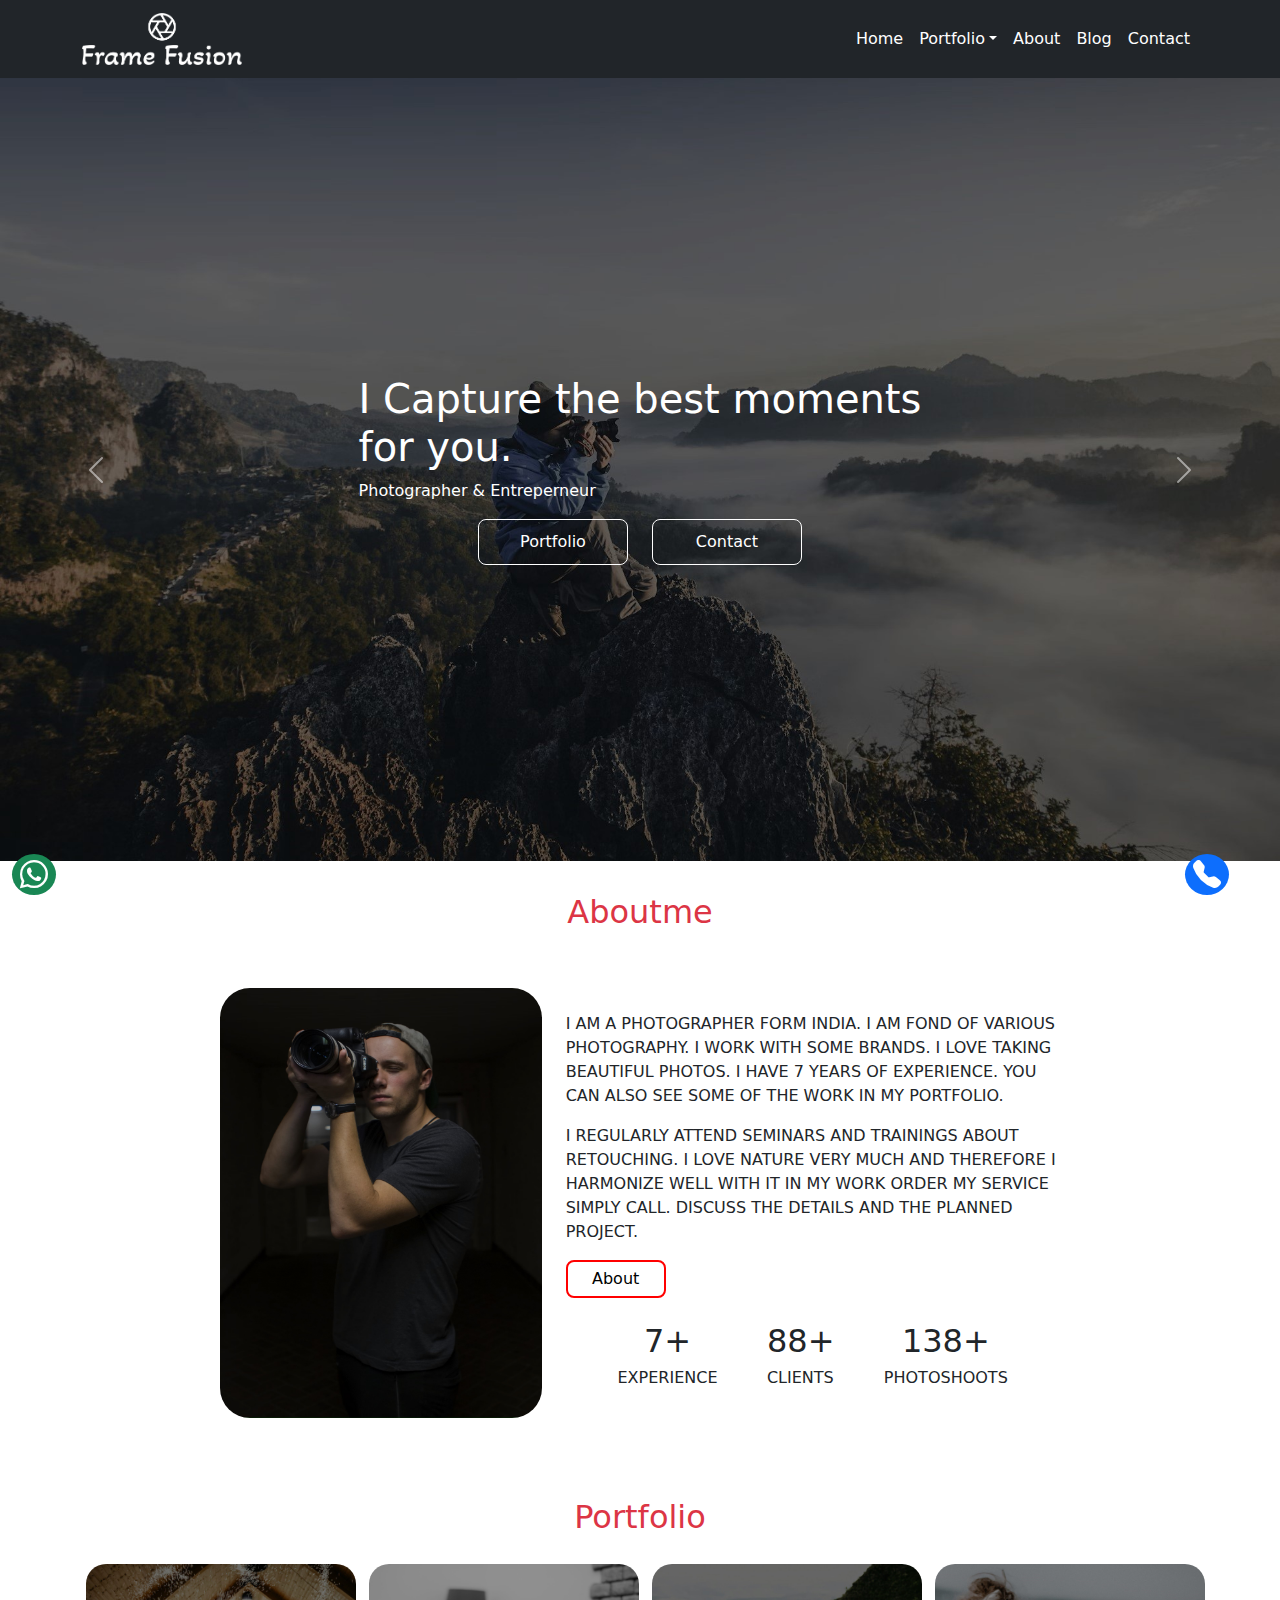
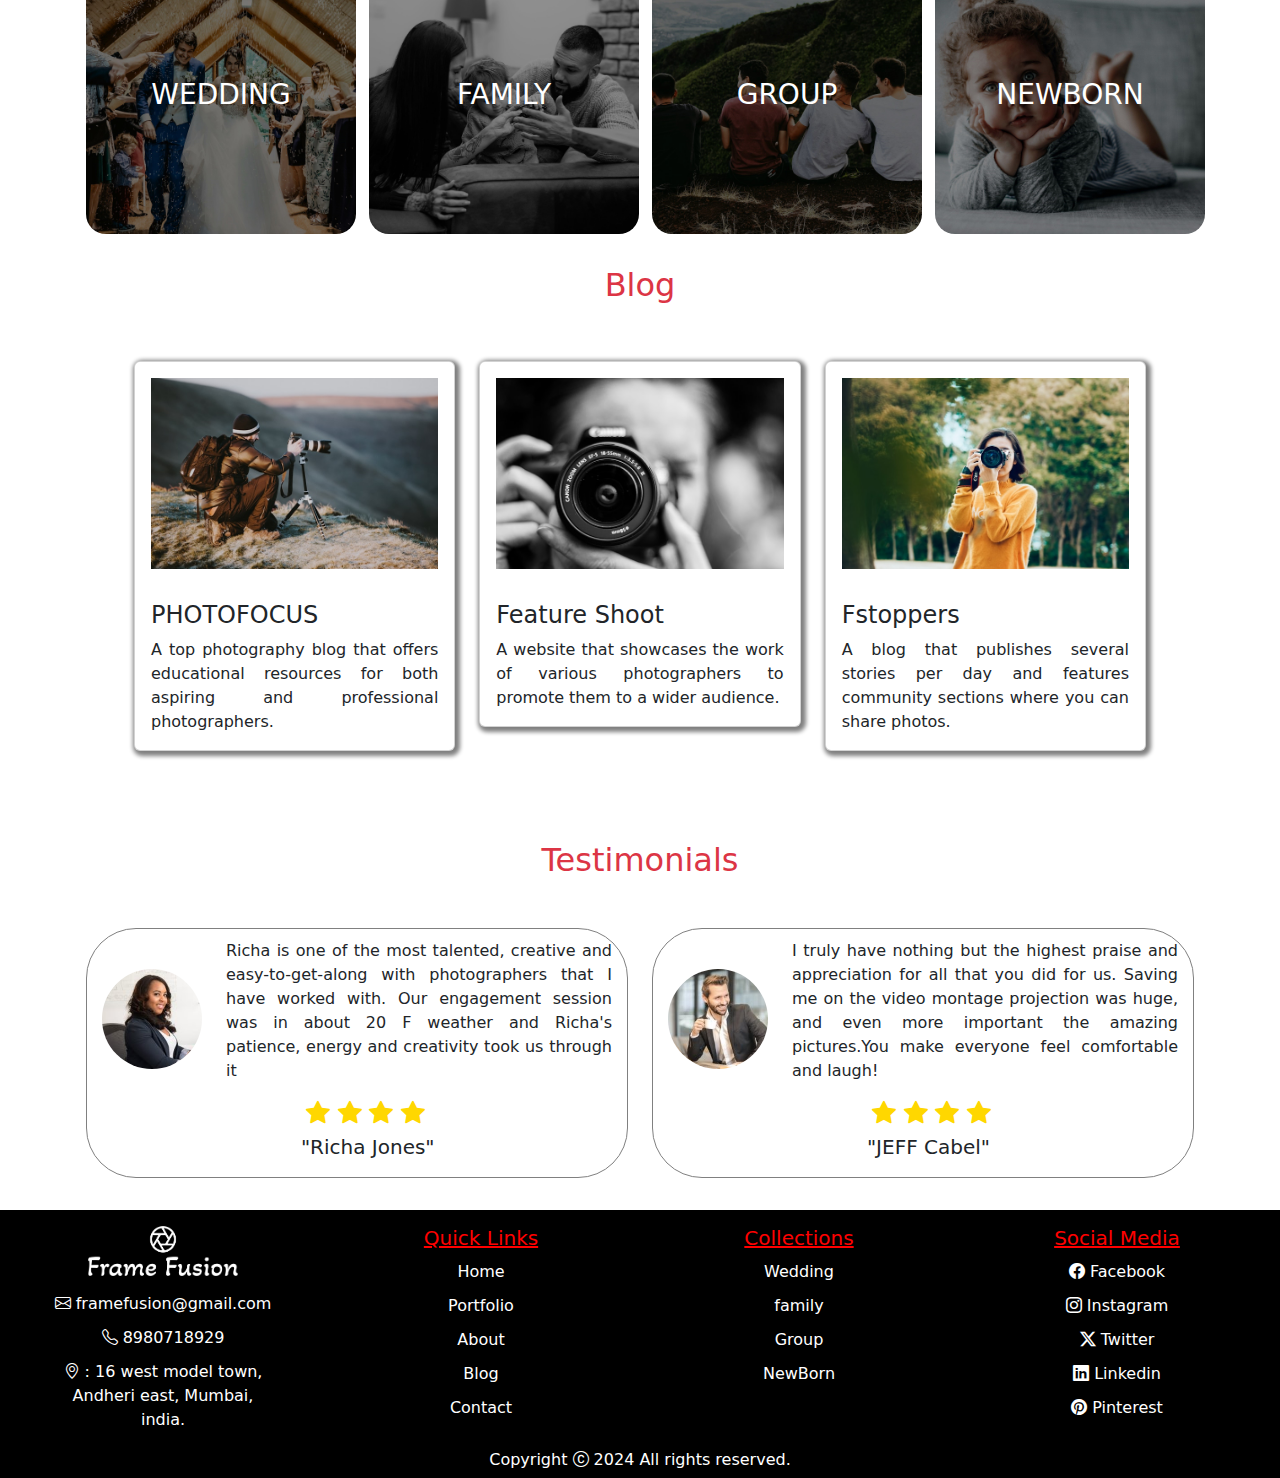
<file: index.html>
<!DOCTYPE html>
<html lang="en">
<head>
    <meta charset="UTF-8">
    <meta name="viewport" content="width=device-width, initial-scale=1.0">
    <title>Google</title>
    <link rel="stylesheet" href="css/bootstrap.min.css">
    <link rel="stylesheet" href="style.css">
    <link rel="stylesheet" href="https://cdn.jsdelivr.net/npm/bootstrap-icons@1.11.3/font/bootstrap-icons.min.css">
    <link rel="preconnect" href="https://fonts.googleapis.com">
<link rel="preconnect" href="https://fonts.gstatic.com" crossorigin>
<link href="https://fonts.googleapis.com/css2?family=Roboto:ital,wght@0,100;0,300;0,400;0,500;0,700;0,900;1,100;1,300;1,400;1,500;1,700;1,900&display=swap" rel="stylesheet">
    <script src="https://code.jquery.com/jquery-3.7.1.min.js"></script>
    <script src="js/bootstrap.bundle.min.js"></script>
    <script src="data.js"></script>
    <script src="countMe/countMe.min.js"></script>

</head>
<body>
   <header class="container-fluid p-0">
    <nav
    class="navbar navbar-expand-lg navbar-light bg-dark"
>
    <div class="container">
        <a class="navbar-brand" href="index.html"><img src="logo/logo-no-background.png" alt=""></a>
        <button
            class="navbar-toggler d-lg-none"
            type="button"
            data-bs-toggle="collapse"
            data-bs-target="#collapsibleNavId"
            aria-controls="collapsibleNavId"
            aria-expanded="false"
            aria-label="Toggle navigation"
        >
            <span class="navbar-toggler-icon"></span>
        </button>
        <div class="collapse navbar-collapse justify-content-end" id="collapsibleNavId">
            <ul class="navbar-nav">
                <li class="nav-item">
                    <a class="nav-link" href="index.html" aria-current="page">Home</a>
                </li>
                <li class="nav-item dropdown">
                    <a
                        class="nav-link dropdown-toggle"
                        href="Portfolio.html"
                        id="dropdownId"
                        data-bs-toggle="dropdown"
                        >Portfolio</a>
                    <div
                        class="dropdown-menu"
                        aria-labelledby="dropdownId">
                        <a class="dropdown-item" href="wedding.html">Weddings</a >
                        <a class="dropdown-item" href="family.html">Family</a>
                            <a class="dropdown-item" href="group.html">Group</a>
                            <a class="dropdown-item" href="newborn.html">New Born</a>
                    </div>
                </li>
                <li class="nav-item">
                    <a class="nav-link" href="about.html">About</a>
                </li>
                <li class="nav-item">
                    <a class="nav-link" href="blog.html">Blog</a>
                </li>
                <li class="nav-item">
                    <a class="nav-link" href="contact.html">Contact</a>
                </li>
            </ul>
        </div>
    </div>
</nav>
   </header>
    <section class="container-fluid p-0">
        <div id="carouselId" class="carousel slide" data-bs-ride="carousel">
            <div class="carousel-inner" role="listbox">
                <div class="carousel-item active">
                    <div class="bg flex">
                    <div>
                    <h1>I Capture the best moments <br> for you. </h1>
                    <p>Photographer & Entreperneur</p>
                    <div class="flex" id="clen">
                       <a href="Portfolio.html"> <button>Portfolio</button></a>
                       <a href="contact.html"> <button class="ms-4">Contact</button></a>
                    </div>
                    </div>
                    </div>
                </div>
                <div class="carousel-item">
                  <div class="bg1 flex">
                    <div>
                        <h1>Aputure the beauty of moments <br> with our Photograph.. </h1>
                        <p>Photographer & Entreperneur</p>
                        <div class="flex" id="clen1">
                            <a href="Portfolio.html"> <button>Portfolio</button></a>
                            <a href="contact.html"> <button class="ms-4">Contact</button></a>
                        </div>
                        </div>
                  </div>
                </div>
                <div class="carousel-item">
                   <div class="bg2 flex">
                    <div>
                        <h1>Let us Capture best moments <br>of your life.. </h1>
                        <p>Photographer & Entreperneur</p>
                        <div class="flex" id="clen2">
                            <a href="Portfolio.html"> <button>Portfolio</button></a>
                       <a href="contact.html"> <button class="ms-4">Contact</button></a>
                        </div>
                        </div>
                   </div>
                </div>
            </div>
            <button
                class="carousel-control-prev"
                type="button"
                data-bs-target="#carouselId"
                data-bs-slide="prev"
            >
                <span class="carousel-control-prev-icon" aria-hidden="true"></span>
                <span class="visually-hidden">Previous</span>
            </button>
            <button
                class="carousel-control-next"
                type="button"
                data-bs-target="#carouselId"
                data-bs-slide="next"
            >
                <span class="carousel-control-next-icon" aria-hidden="true"></span>
                <span class="visually-hidden">Next</span>
            </button>
        </div>   
    </section>
    <section class="container p-3" id="abt">
     <h2 class="mt-3 text-danger">Aboutme</h2>
     <div
        class="row justify-content-center p-5">
        <div class="col-12 col-lg-4">
            <img src="assets/1.jpg" class="w-100" alt="">
        </div>
        <div class="col-10 col-lg-6 mt-4">
            <p>I AM A PHOTOGRAPHER FORM INDIA. I AM FOND OF VARIOUS PHOTOGRAPHY. I WORK WITH SOME BRANDS. I LOVE TAKING BEAUTIFUL PHOTOS. I HAVE 7 YEARS OF EXPERIENCE. YOU CAN ALSO SEE SOME OF THE WORK IN MY PORTFOLIO.</p>
            <P>I REGULARLY ATTEND SEMINARS AND TRAININGS ABOUT RETOUCHING. I LOVE NATURE VERY MUCH AND THEREFORE I HARMONIZE WELL WITH IT IN MY WORK ORDER MY SERVICE SIMPLY CALL. DISCUSS THE DETAILS AND THE PLANNED PROJECT.</P>
            <button><a href="about.html">About</a></button>
            <div class="jsk mx-auto mt-4">
                <div >
                    <h2><span id="num1">7</span>+</h2>
                    <h6>EXPERIENCE</h6>
                </div> 
                <div class="jsk2">
                    <h2><span id="num2">400</span>+</h2>
                    <h6>CLIENTS</h6>
                </div>
                <div class="jsk3">
                    <h2><span id="num3">800</span>+</h2>
                    <h6>PHOTOSHOOTS</h6>
                </div>
            </div>
            </div>
          </div>
        </div>
     </div>
    </section>
    <section class="container p-3 mx-auto ">
    <h2 class="text-center text-danger">Portfolio</h2>
    <div
        class="row justify-content-center">
        <div class="col-8 col-lg-3">
            <div class="bg4 flex">
             <a href="wedding.html"><h3>WEDDING</h3></a>
            </div>
        </div>
        <div class="col-8 col-lg-3">
            <div class="bg5 flex">
                <a href="family.html"><h3>FAMILY</h3></a>
            </div>
        </div>
        <div class="col-8 col-lg-3">
            <div class="bg6 flex">
                <a href="group.html"><h3>GROUP</h3></a>
            </div>
        </div>
        <div class="col-8 col-lg-3">
            <div class="bg7 flex">
                <a href="newborn.html"><h3>NEWBORN</h3></a>
            </div>
        </div>
    </div>
     </section>
     <section class="container-fluid fixed-bottom ">
        <div class="row">
            <div class="col-12 col-lg-1">
                <div>
                    <a href="https://api.whatsapp.com/send/?phone=%2B918008239889&text&type=phone_number&app_absent=0"><h3><i class="bi bi-whatsapp text-bg-success rounded-circle px-2 py-1"></i></h3></a>
                </div>
            </div>
            <div class="col-12 col-lg-10"></div>
            <div class="col-12 col-lg-1">
                <div>
                    <div>
                      <a href="tel:+918008239889">  <h3><i class="bi bi-telephone-fill text-bg-primary rounded-circle px-2 py-1"></i></h3></a>
                    </div>
                </div>
            </div>
        </div>
       </section>
     <section class="container p-3" id="log">
        <h2 class="text-center text-danger">Blog</h2>
        <div class="row justify-content-center p-5">
            <div class="col-12 col-lg-4">
                <div class="card">
                    <img class="card-img-top p-3 w-100" src="assets/blog/1.jpg" alt="Title" />
                    <div class="card-body">
                        <h4 class="card-title">PHOTOFOCUS</h4>
                        <p class="card-text">A top photography blog that offers educational resources for both aspiring and professional photographers.</p>
                    </div>
            </div>
            </div>
            <div class="col-12 col-lg-4">
               <div class="card">
                <img class="card-img-top p-3 w-100" src="assets/blog/2.jpg" alt="Title" />
                <div class="card-body">
                    <h4 class="card-title">
                        Feature Shoot</h4>
                    <p class="card-text">A website that showcases the work of various photographers to promote them to a wider audience.</p>
                </div>
               </div>
               
            </div>
            <div class="col-12 col-lg-4">
                <div class="card">
                    <img class="card-img-top w-100 p-3" src="assets/blog/3.jpg" alt="Title" />
                    <div class="card-body">
                        <h4 class="card-title">
                            Fstoppers</h4>
                        <p class="card-text">A blog that publishes several stories per day and features community sections where you can share photos.</p>
                    </div>
                </div>
                
            </div>
        </div> 
     </section>
     <section class="container p-3" id="test">
        <h2 class="text-center mb-5 text-danger">Testimonials</h2>
       <div class="row">
        <div class="col-12 col-lg-6">
            <div class="mon mb-3">
                <div class="flex ">
                     <img src="assets/2.jpg" alt="">
                     <p class="ms-4">Richa is one of the most talented, creative and easy-to-get-along with photographers that I have worked with. Our engagement session was in about 20 F weather and Richa's patience, energy and creativity took us through it</p>
                </div>
                <h4><i class="bi bi-star-fill"> </i><i class="bi bi-star-fill"></i> <i class="bi bi-star-fill"> </i><i class="bi bi-star-fill"></i></h4>
                <h5>"Richa Jones"</h5>
                
            </div>
        </div>
        <div class="col-12 col-lg-6">
            <div class="mon">
                <div class="flex ">
                     <img src="assets/3.jpg" alt="">
                     <p class="ms-4">I truly have nothing but the highest praise and appreciation for all that you did for us. Saving me on the video montage projection was huge, and even more important the amazing pictures.You make everyone feel comfortable and laugh!</p>
                </div>
                <h4><i class="bi bi-star-fill"> </i><i class="bi bi-star-fill"></i> <i class="bi bi-star-fill"> </i><i class="bi bi-star-fill"></i></h4>
                <h5>"JEFF Cabel"</h5>
                
            </div>
        </div>
       </div>
        
     </section>
     <footer class="container-fluid text-center p-0  p-3" id="foot">
        <div
            class="row justify-content-center">
            <div class="col-6 col-lg-3">
                <img src="logo/logo-no-background.png" alt="">
                <div class="mt-3">
                    <li><i class="bi bi-envelope"></i> framefusion@gmail.com</li>  
                  <li><i class="bi bi-telephone"></i> 8980718929</li>
                  <li><i class="bi bi-geo-alt"></i> : 16 west model town, <br>
                    Andheri east, Mumbai, <br> india.
                </div>
            </div>
            <div class="col-6 col-lg-3">
                <h5>Quick Links</h5>
               <div class="mt-2">
                <li><a href="index.html">Home</a></li>
                <li><a href="Portfolio.html">Portfolio</a></li>
                <li><a href="about.html">About</a></li>
                <li><a href="blog.html">Blog</a></li>
                <li><a href="contact.html">Contact</a></li>
               </div>
            </div>
            <div class="col-6 col-lg-3">
                <h5>Collections</h5>
                <div class="mt-2">
                    <li><a href="wedding.html">Wedding</a></li>
                    <li><a href="family.html">family</a></li>
                    <li><a href="group.html">Group</a></li>
                    <li><a href="newborn.html">NewBorn</a></li>
                </div>
            </div>
            <div class="col-6 col-lg-3">
                <h5>Social Media</h5>
                <div class="mt-2">
                    <li><i class="bi bi-facebook"></i> Facebook</li>
                    <li><i class="bi bi-instagram"></i> Instagram</li>
                    <li><i class="bi bi-twitter-x"></i> Twitter</li>
                    <li><i class="bi bi-linkedin"></i> Linkedin</li>
                    <li><i class="bi bi-pinterest"></i> Pinterest</li>
                </div>
            </div>
        </div>
     </footer>
     <footer class="flen">
        <p class="text-center">Copyright <i class="bi bi-c-circle"></i> 2024 All rights reserved.</p>
    </footer>
</body>
</html>
</file>
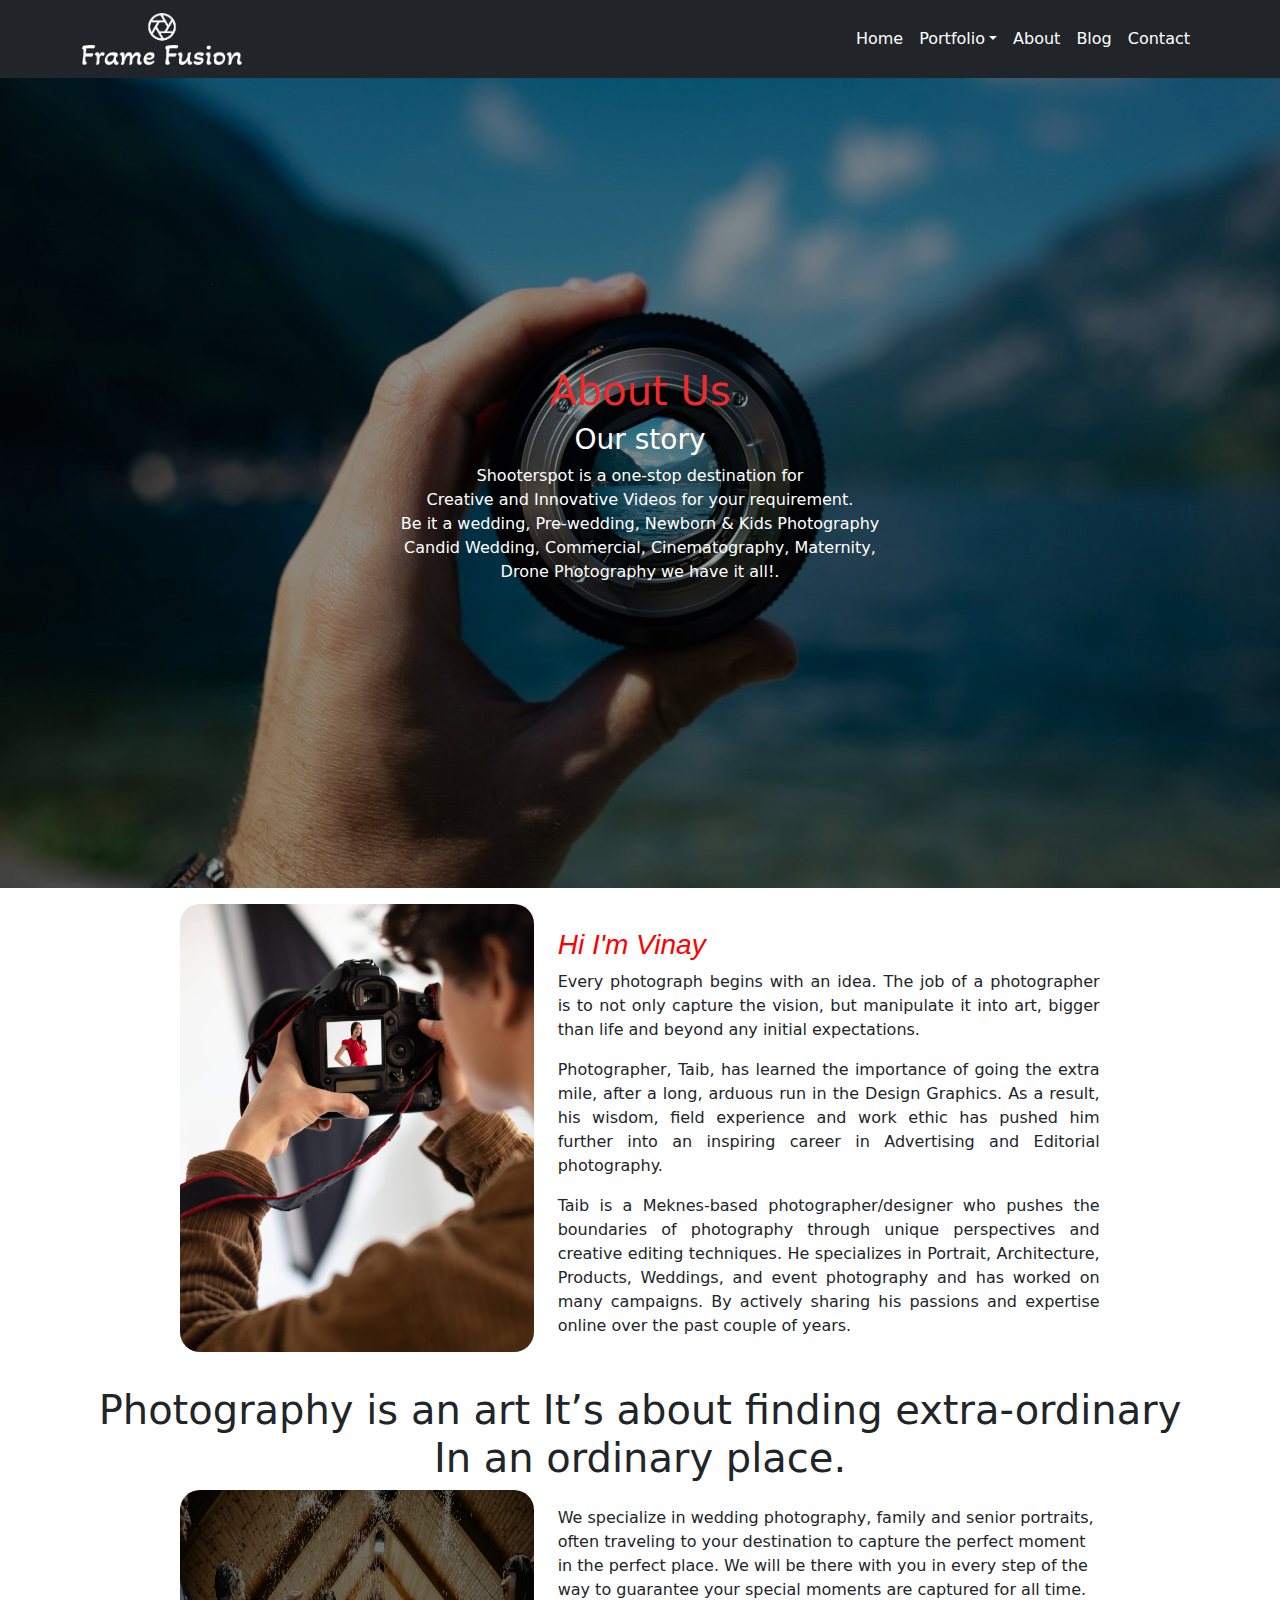
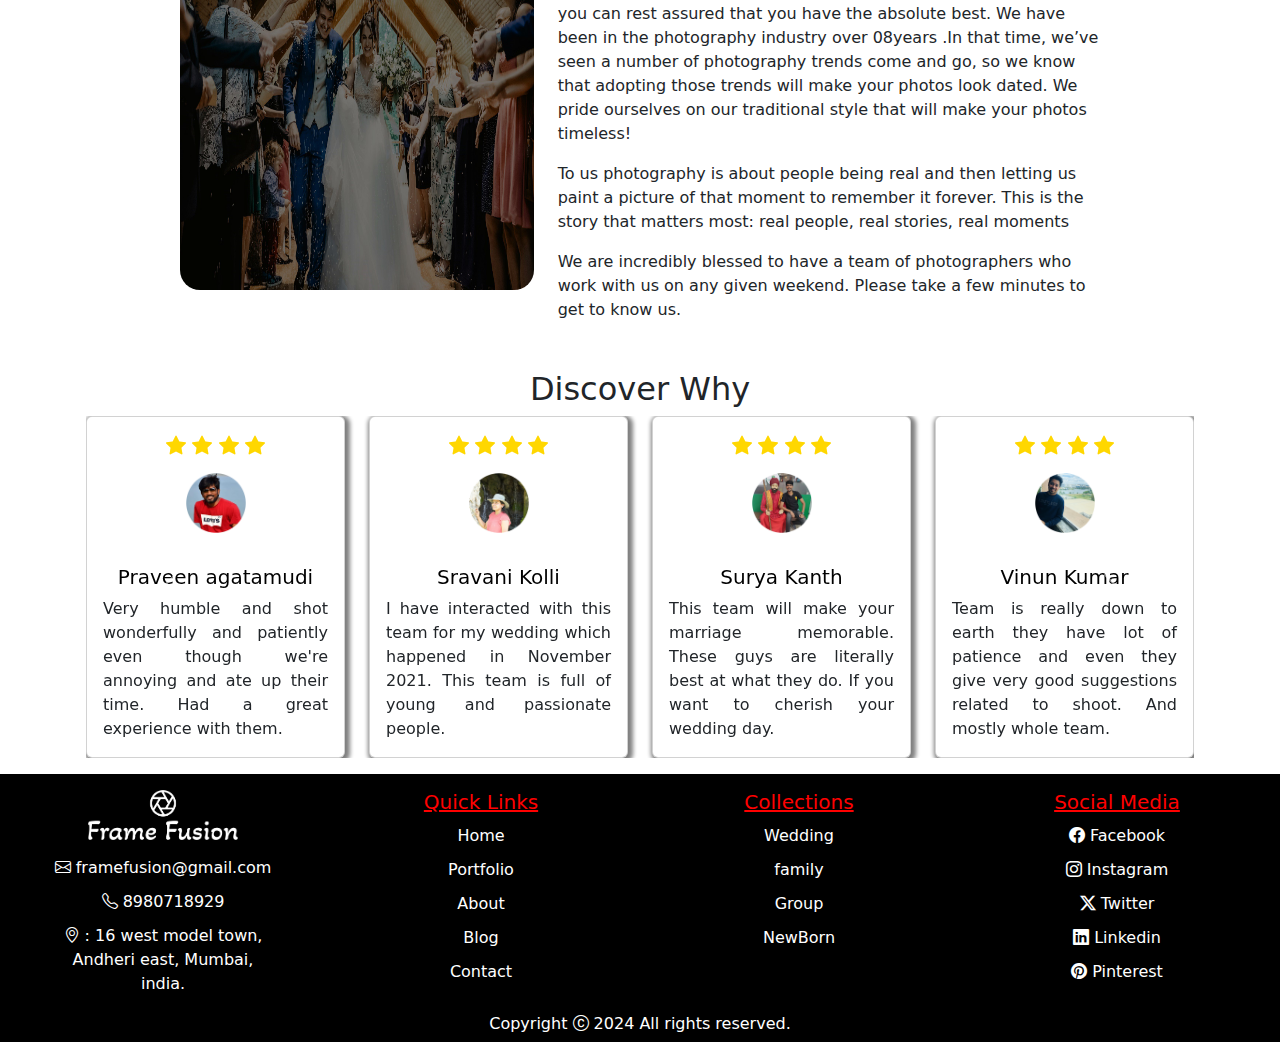
<file: about.html>
<!DOCTYPE html>
<html lang="en">
<head>
    <meta charset="UTF-8">
    <meta name="viewport" content="width=device-width, initial-scale=1.0">
    <title>Google</title>
    <link rel="stylesheet" href="css/bootstrap.min.css">
    <link rel="stylesheet" href="style.css">
    <link rel="stylesheet" href="https://cdn.jsdelivr.net/npm/bootstrap-icons@1.11.3/font/bootstrap-icons.min.css">
    <link rel="preconnect" href="https://fonts.googleapis.com">
<link rel="preconnect" href="https://fonts.gstatic.com" crossorigin>
<link href="https://fonts.googleapis.com/css2?family=Roboto:ital,wght@0,100;0,300;0,400;0,500;0,700;0,900;1,100;1,300;1,400;1,500;1,700;1,900&display=swap" rel="stylesheet">
    <script src="https://code.jquery.com/jquery-3.7.1.min.js"></script>
    <script src="js/bootstrap.bundle.min.js"></script>
    <script src="data.js"></script>
    <script src="countMe/countMe.min.js"></script>

</head>
<body>
   <header class="container-fluid p-0">
    <nav
    class="navbar navbar-expand-lg navbar-light bg-dark"
>
    <div class="container">
        <a class="navbar-brand" href="index.html"><img src="logo/logo-no-background.png" alt=""></a>
        <button
            class="navbar-toggler d-lg-none"
            type="button"
            data-bs-toggle="collapse"
            data-bs-target="#collapsibleNavId"
            aria-controls="collapsibleNavId"
            aria-expanded="false"
            aria-label="Toggle navigation"
        >
            <span class="navbar-toggler-icon"></span>
        </button>
        <div class="collapse navbar-collapse justify-content-end" id="collapsibleNavId">
            <ul class="navbar-nav">
                <li class="nav-item">
                    <a class="nav-link" href="index.html" aria-current="page">Home</a>
                </li>
                <li class="nav-item dropdown">
                    <a
                        class="nav-link dropdown-toggle"
                        href="Portfolio.html"
                        id="dropdownId"
                        data-bs-toggle="dropdown"
                        aria-haspopup="true"
                        aria-expanded="false"
                        >Portfolio</a>
                    <div
                        class="dropdown-menu"
                        aria-labelledby="dropdownId">
                        <a class="dropdown-item" href="wedding.html">Weddings</a >
                        <a class="dropdown-item" href="family.html">Family</a>
                            <a class="dropdown-item" href="group.html">Group</a>
                            <a class="dropdown-item" href="newborn.html">New Born</a>
                    </div>
                </li>
                <li class="nav-item">
                    <a class="nav-link" href="about.html">About</a>
                </li>
                <li class="nav-item">
                    <a class="nav-link" href="blog.html">Blog</a>
                </li>
                <li class="nav-item">
                    <a class="nav-link" href="contact.html">Contact</a>
                </li>
            </ul>
        </div>
    </div>
</nav>
   </header>
   <section class="container-fluid p-0">
    <div class="bg10 flex">
        <div>
            <h1 class="text-center">About Us</h1>
            <h3 class="text-center">Our story</h3>
            <p class="text-center">Shooterspot is a one-stop destination for <br> Creative and Innovative Videos for your requirement. <br> Be it a wedding, Pre-wedding, Newborn & Kids Photography <br> Candid Wedding, Commercial, Cinematography, Maternity, <br> Drone Photography we have it all!.</p>
        </div>
    </div>
   </section>
   <section class="container p-3" id="uta">
    <div
        class="row justify-content-center">
        <div class="col-12 col-lg-4">
            <img src="assets/5.jpg" class="w-100" alt="">
        </div>
        <div class="col-12 col-lg-6">
          <div class="mt-4">
            <h3>Hi I'm Vinay</h3>
            <p>Every photograph begins with an idea. The job of a photographer is to not only capture the vision, but manipulate it into art, bigger than life and beyond any initial expectations.</p>
            <p>Photographer, Taib, has learned the importance of going the extra mile, after a long, arduous run in the Design Graphics. As a result, his wisdom, field experience and work ethic has pushed him further into an inspiring career in Advertising and Editorial photography.</p>
            <p>Taib is a Meknes-based photographer/designer who pushes the boundaries of photography through unique perspectives and creative editing techniques. He specializes in Portrait, Architecture, Products, Weddings, and event photography and has worked on many campaigns. By actively sharing his passions and expertise online over the past couple of years.</p>
          </div>
        </div>
    </div>
    
   </section>
   <section class="container p-3" id="and">
    <h1 class="text-center">Photography is an art
        It’s about finding extra-ordinary
        In an ordinary place.</h1>
        <div
            class="row justify-content-center">
            <div class="col-12 col-lg-4"><img src="assets/cat/wedding.jpg" class="w-100" alt=""></div>
            <div class="col-12 col-lg-6 mt-3">
                <p>We specialize in wedding photography, family and senior portraits, often traveling to your destination to capture the perfect moment in the perfect place. We will be there with you in every step of the way to guarantee your special moments are captured for all time. you can rest assured that you have the absolute best. We have been in the photography industry over 08years .In that time, we’ve seen a number of photography trends come and go, so we know that adopting those trends will make your photos look dated. We pride ourselves on our traditional style that will make your photos timeless!</p>
                <p>To us photography is about people being real and then letting us paint a picture of that
                    moment to remember it forever. This is the story that matters most: real people, real stories, real moments
                    
                    </p>
                    <p>We are incredibly blessed to have a team of photographers who work with us on any given weekend. Please take a few minutes to get to know us.</p>
            </div>
        </div> 
   </section>
   <section class="container text-center p-3" id="est">
    <h2 class="text-center">Discover Why</h2>
   <div id="carouselId" class="carousel slide" data-bs-ride="carousel">
    <div class="carousel-inner" role="listbox">
        <div class="carousel-item active">
           <div
            class="row">
            <div class="col-6 col-lg-3">
                <div class="card">
                    <h5 class="mb-3 mt-3"><i class="bi bi-star-fill"> </i><i class="bi bi-star-fill"></i> <i class="bi bi-star-fill"> </i><i class="bi bi-star-fill"></i></h5>
                    <img class="card-img-top" src="assets/test/1.png"  alt="Title" />
                    <div class="card-body mt-3">
                        <h5>Praveen agatamudi</h5>
                        <p class="card-text">Very humble and shot wonderfully and patiently even though we're annoying and ate up their time. Had a great experience with them.</p>
                    </div>
                </div>
                
            </div>
            <div class="col-6 col-lg-3">
                <div class="card">
                    <h5 class="mb-3 mt-3"><i class="bi bi-star-fill"> </i><i class="bi bi-star-fill"></i> <i class="bi bi-star-fill"> </i><i class="bi bi-star-fill"></i></h5>
                    <img class="card-img-top" src="assets/test/2.png"  alt="Title" />
                    <div class="card-body mt-3">
                        <h5>Sravani Kolli</h5>
                        <p class="card-text">I have interacted with this team for my wedding which happened in November 2021. This team is full of young and passionate people.</p>
                    </div>
                </div>
                
            </div>
           <div class="col-6 col-lg-3">
                <div class="card">
                    <h5 class="mb-3 mt-3"><i class="bi bi-star-fill"> </i><i class="bi bi-star-fill"></i> <i class="bi bi-star-fill"> </i><i class="bi bi-star-fill"></i></h5>
                    <img class="card-img-top" src="assets/test/3.png"  alt="Title" />
                    <div class="card-body mt-3">
                        <h5>Surya Kanth</h5>
                        <p class="card-text">This team will make your marriage memorable. These guys are literally best at what they do. If you want to cherish your wedding day.</p>
                    </div>
                </div>
                
            </div>
            <div class="col-6 col-lg-3">
                <div class="card">
                    <h5 class="mb-3 mt-3"><i class="bi bi-star-fill"> </i><i class="bi bi-star-fill"></i> <i class="bi bi-star-fill"> </i><i class="bi bi-star-fill"></i></h5>
                    <img class="card-img-top" src="assets/test/4.png"  alt="Title" />
                    <div class="card-body mt-3">
                        <h5>Vinun Kumar</h5>
                        <p class="card-text">Team is really down to earth they have lot of patience and even they give very good suggestions related to shoot.
                            And mostly whole team.</p>
                    </div>
                </div>
                
            </div>
           </div>
           
        </div>
        <div class="carousel-item mb-2">
            <div
            class="row">
            <div class="col-6 col-lg-3">
                <div class="card">
                    <h5 class="mb-3 mt-3"><i class="bi bi-star-fill"> </i><i class="bi bi-star-fill"></i> <i class="bi bi-star-fill"> </i><i class="bi bi-star-fill"></i></h5>
                    <img class="card-img-top" src="assets/test/5.png"  alt="Title" />
                    <div class="card-body mt-3">
                        <h5>Mahendra naidu</h5>
                        <p class="card-text">Very humble and shot wonderfully and patiently even though we're annoying and ate up their time. Had a great experience with them.</p>
                    </div>
                </div>
                
            </div>
            <div class="col-6 col-lg-3">
                <div class="card">
                    <h5 class="mb-3 mt-3"><i class="bi bi-star-fill"> </i><i class="bi bi-star-fill"></i> <i class="bi bi-star-fill"> </i><i class="bi bi-star-fill"></i></h5>
                    <img class="card-img-top" src="assets/test/1.png"  alt="Title" />
                    <div class="card-body mt-3">
                        <h5>Siva Prasad</h5>
                        <p class="card-text">I have interacted with this team for my wedding which happened in November 2021. This team is full of young and passionate people.</p>
                    </div>
                </div>
                
            </div>
           <div class="col-6 col-lg-3">
                <div class="card">
                    <h5 class="mb-3 mt-3"><i class="bi bi-star-fill"> </i><i class="bi bi-star-fill"></i> <i class="bi bi-star-fill"> </i><i class="bi bi-star-fill"></i></h5>
                    <img class="card-img-top" src="assets/test/5.png"  alt="Title" />
                    <div class="card-body mt-3">
                        <h5>Prasad Nair</h5>
                        <p class="card-text">This team will make your marriage memorable. These guys are literally best at what they do. If you want to cherish your wedding day.</p>
                    </div>
                </div>
                
            </div>
            <div class="col-6 col-lg-3">
                <div class="card">
                    <h5 class="mb-3 mt-3"><i class="bi bi-star-fill"> </i><i class="bi bi-star-fill"></i> <i class="bi bi-star-fill"> </i><i class="bi bi-star-fill"></i></h5>
                    <img class="card-img-top" src="assets/test/2.png"  alt="Title" />
                    <div class="card-body mt-3">
                        <h5>Ritu Prasad</h5>
                        <p class="card-text">Team is really down to earth they have lot of patience and even they give very good suggestions related to shoot.
                            And mostly whole team.</p>
                    </div>
                </div>
                
            </div>
           </div>
           
        </div>
    </div>
    <button
        class="carousel-control-prev"
        type="button"
        data-bs-target="#carouselId"
        data-bs-slide="prev"
    >
        <span class="carousel-control-prev-icon" aria-hidden="true"></span>
        <span class="visually-hidden">Previous</span>
    </button>
    <button
        class="carousel-control-next text-dark"
        type="button"
        data-bs-target="#carouselId"
        data-bs-slide="next"
    >
        <span class="carousel-control-next-icon" aria-hidden="true"></span>
        <span class="visually-hidden">Next</span>
    </button>
   </div>
   
   </section>
   <footer class="container-fluid text-center p-0  p-3" id="foot">
    <div
        class="row justify-content-center">
        <div class="col-6 col-lg-3">
            <img src="logo/logo-no-background.png" alt="">
            <div class="mt-3">
                <li><i class="bi bi-envelope"></i> framefusion@gmail.com</li>  
              <li><i class="bi bi-telephone"></i> 8980718929</li>
              <li><i class="bi bi-geo-alt"></i> : 16 west model town, <br>
                Andheri east, Mumbai, <br> india.
            </div>
        </div>
        <div class="col-6 col-lg-3">
            <h5>Quick Links</h5>
           <div class="mt-2">
            <li><a href="index.html">Home</a></li>
            <li><a href="Portfolio.html">Portfolio</a></li>
            <li><a href="about.html">About</a></li>
            <li><a href="blog.html">Blog</a></li>
            <li><a href="contact.html">Contact</a></li>
           </div>
        </div>
        <div class="col-6 col-lg-3">
            <h5>Collections</h5>
            <div class="mt-2">
                <li><a href="wedding.html">Wedding</a></li>
                <li><a href="family.html">family</a></li>
                <li><a href="group.html">Group</a></li>
                <li><a href="newborn.html">NewBorn</a></li>
            </div>
        </div>
        <div class="col-6 col-lg-3">
            <h5>Social Media</h5>
            <div class="mt-2">
                <li><i class="bi bi-facebook"></i> Facebook</li>
                <li><i class="bi bi-instagram"></i> Instagram</li>
                <li><i class="bi bi-twitter-x"></i> Twitter</li>
                <li><i class="bi bi-linkedin"></i> Linkedin</li>
                <li><i class="bi bi-pinterest"></i> Pinterest</li>
            </div>
        </div>
    </div>
 </footer>
 <footer class="flen">
    <p class="text-center">Copyright <i class="bi bi-c-circle"></i> 2024 All rights reserved.</p>
</footer>
</body>
</html>
</file>
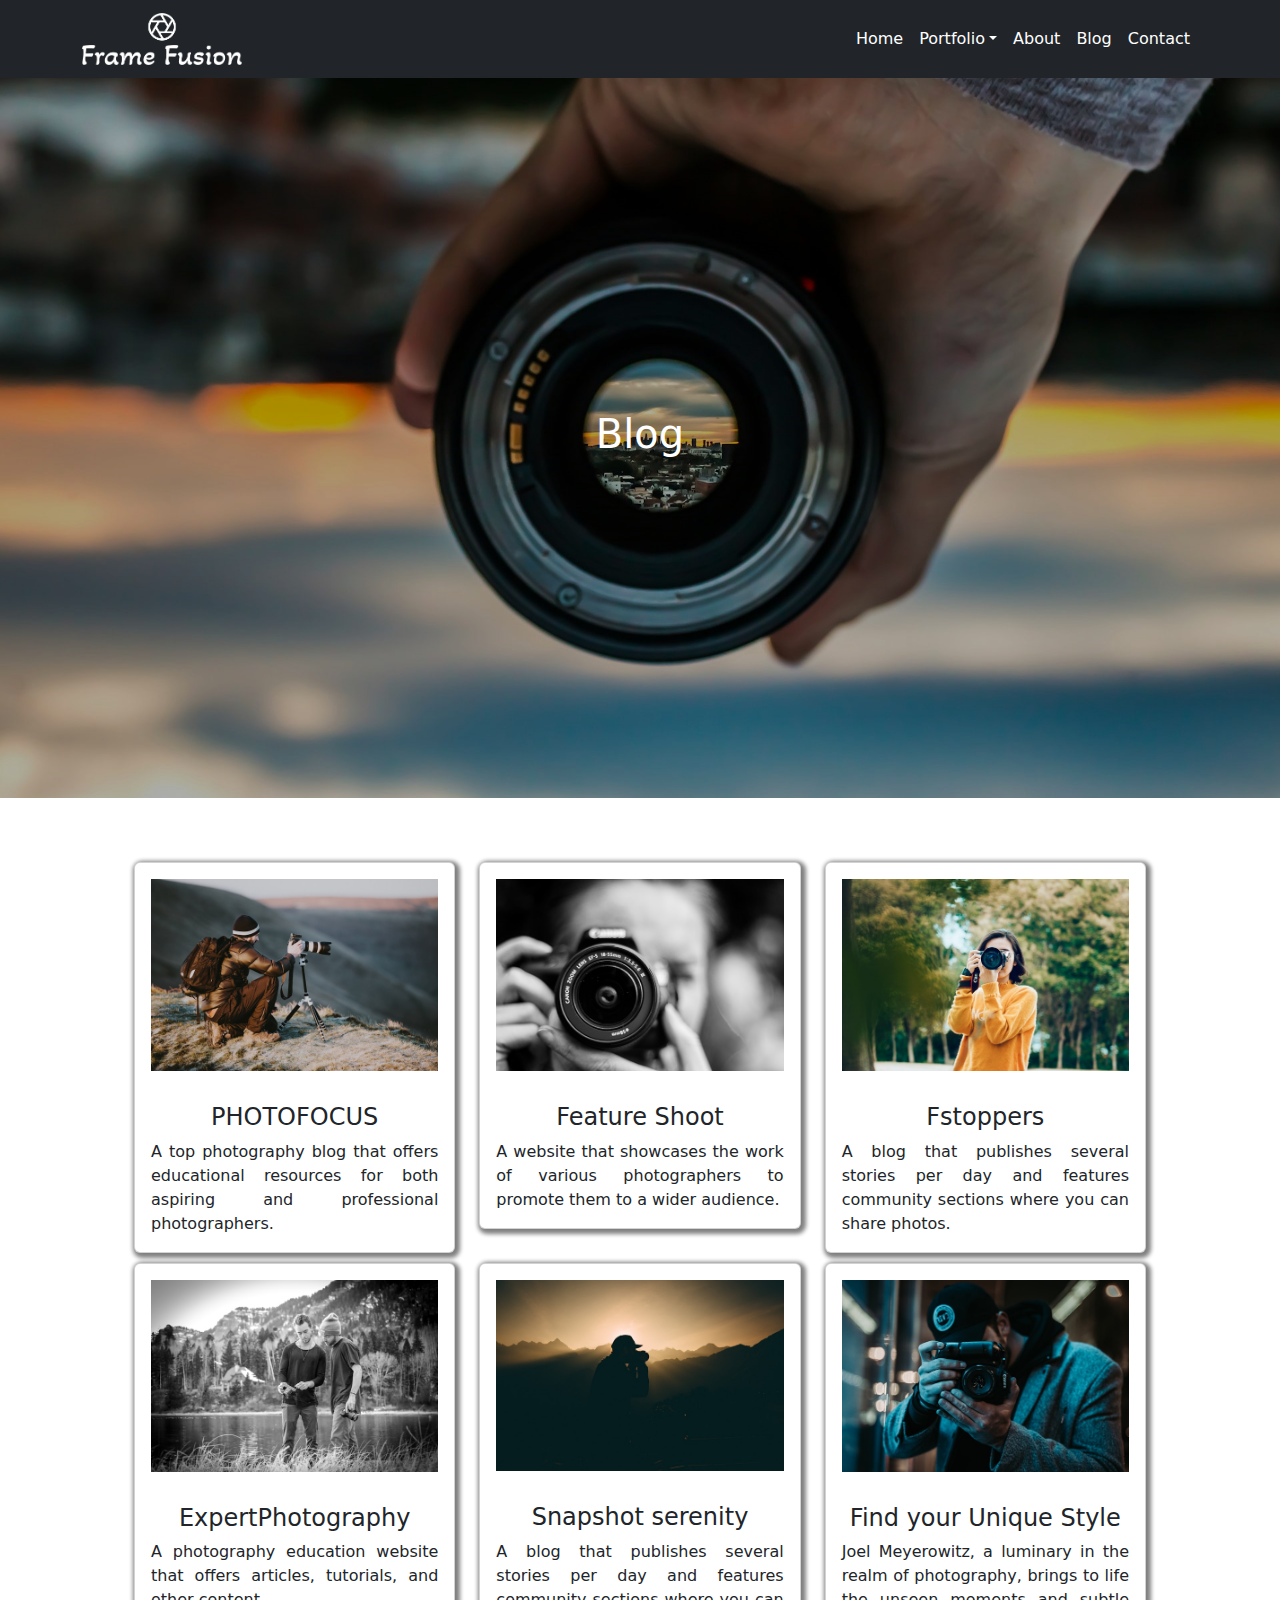
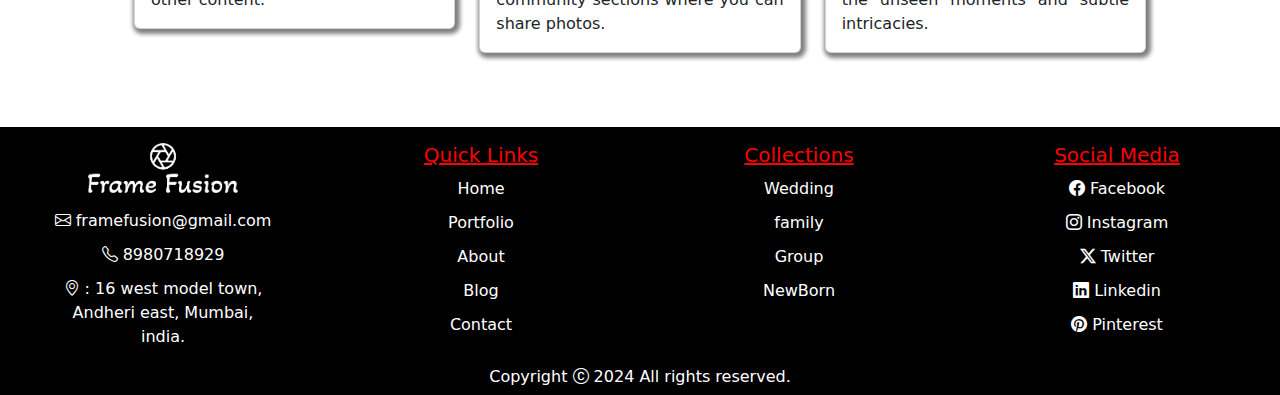
<file: blog.html>
<!DOCTYPE html>
<html lang="en">
<head>
    <meta charset="UTF-8">
    <meta name="viewport" content="width=device-width, initial-scale=1.0">
    <title>Google</title>
    <link rel="stylesheet" href="css/bootstrap.min.css">
    <link rel="stylesheet" href="style.css">
    <link rel="stylesheet" href="https://cdn.jsdelivr.net/npm/bootstrap-icons@1.11.3/font/bootstrap-icons.min.css">
    <link rel="preconnect" href="https://fonts.googleapis.com">
<link rel="preconnect" href="https://fonts.gstatic.com" crossorigin>
<link href="https://fonts.googleapis.com/css2?family=Roboto:ital,wght@0,100;0,300;0,400;0,500;0,700;0,900;1,100;1,300;1,400;1,500;1,700;1,900&display=swap" rel="stylesheet">
    <script src="https://code.jquery.com/jquery-3.7.1.min.js"></script>
    <script src="js/bootstrap.bundle.min.js"></script>
    <script src="data.js"></script>
    <script src="countMe/countMe.min.js"></script>

</head>
<body>
   <header class="container-fluid p-0">
    <nav
    class="navbar navbar-expand-lg navbar-light bg-dark"
>
    <div class="container">
        <a class="navbar-brand" href="index.html"><img src="logo/logo-no-background.png" alt=""></a>
        <button
            class="navbar-toggler d-lg-none"
            type="button"
            data-bs-toggle="collapse"
            data-bs-target="#collapsibleNavId"
            aria-controls="collapsibleNavId"
            aria-expanded="false"
            aria-label="Toggle navigation"
        >
            <span class="navbar-toggler-icon"></span>
        </button>
        <div class="collapse navbar-collapse justify-content-end" id="collapsibleNavId">
            <ul class="navbar-nav">
                <li class="nav-item">
                    <a class="nav-link" href="index.html" aria-current="page">Home</a>
                </li>
                <li class="nav-item dropdown">
                    <a
                        class="nav-link dropdown-toggle"
                        href="Portfolio.html"
                        id="dropdownId"
                        data-bs-toggle="dropdown"
                        aria-haspopup="true"
                        aria-expanded="false"
                        >Portfolio</a>
                    <div
                        class="dropdown-menu"
                        aria-labelledby="dropdownId">
                        <a class="dropdown-item" href="wedding.html">Weddings</a >
                        <a class="dropdown-item" href="family.html">Family</a>
                            <a class="dropdown-item" href="group.html">Group</a>
                            <a class="dropdown-item" href="newborn.html">New Born</a>
                    </div>
                </li>
                <li class="nav-item">
                    <a class="nav-link" href="about.html">About</a>
                </li>
                <li class="nav-item">
                    <a class="nav-link" href="blog.html">Blog</a>
                </li>
                <li class="nav-item">
                    <a class="nav-link" href="contact.html">Contact</a>
                </li>
            </ul>
        </div>
    </div>
</nav>
   </header>
   <section class="container-fluid p-0">
  <div class="bg12 flex">
    <div>
        <h1>Blog</h1>
    </div>
  </div>
   </section>
   <section class="container p-3" id="log">
    <div class="row justify-content-center p-5">
        <div class="col-12 col-lg-4">
            <div class="card">
                <img class="card-img-top p-3 w-100" src="assets/blog/1.jpg" alt="Title" />
                <div class="card-body">
                    <h4 class="card-title  text-center">PHOTOFOCUS</h4>
                    <p class="card-text">A top photography blog that offers educational resources for both aspiring and professional photographers.</p>
                </div>
        </div>
        </div>
        <div class="col-12 col-lg-4">
           <div class="card">
            <img class="card-img-top p-3 w-100" src="assets/blog/2.jpg" alt="Title" />
            <div class="card-body">
                <h4 class="card-title  text-center">
                    Feature Shoot</h4>
                <p class="card-text">A website that showcases the work of various photographers to promote them to a wider audience.</p>
            </div>
           </div>
           
        </div>
        <div class="col-12 col-lg-4">
            <div class="card">
                <img class="card-img-top w-100 p-3" src="assets/blog/3.jpg" alt="Title" />
                <div class="card-body">
                    <h4 class="card-title  text-center">
                        Fstoppers</h4>
                    <p class="card-text">A blog that publishes several stories per day and features community sections where you can share photos.</p>
                </div>
            </div>
            
        </div>
        <div class="col-12 col-lg-4">
            <div class="card">
                <img class="card-img-top w-100 p-3" src="assets/blog/woody-kelly-64SBOhXwQ6A-unsplash.jpg" alt="Title" />
                <div class="card-body">
                    <h4 class="card-title  text-center">
                        ExpertPhotography</h4>
                    <p class="card-text">A photography education website that offers articles, tutorials, and other content.</p>
                </div>
            </div>
            
        </div>
        <div class="col-12 col-lg-4">
            <div class="card">
                <img class="card-img-top w-100 p-3" src="assets/blog/kal-visuals-l9FTWfrTgg8-unsplash.jpg" alt="Title" />
                <div class="card-body">
                    <h4 class="card-title  text-center">
                        Snapshot serenity</h4>
                    <p class="card-text">A blog that publishes several stories per day and features community sections where you can share photos.</p>
                </div>
            </div>
            
        </div>
        <div class="col-12 col-lg-4">
            <div class="card">
                <img class="card-img-top w-100 p-3" src="assets/blog/richard-brutyo-rJi0tWftHhg-unsplash.jpg" alt="Title" />
                <div class="card-body">
                    <h4 class="card-title text-center">
                        Find your Unique Style</h4>
                    <p class="card-text">Joel Meyerowitz, a luminary in the realm of photography, brings to life the unseen moments and subtle intricacies.</p>
                </div>
            </div>
            
        </div>
    </div> 
 </section>
 <footer class="container-fluid text-center p-0  p-3" id="foot">
    <div
        class="row justify-content-center">
        <div class="col-6 col-lg-3">
            <img src="logo/logo-no-background.png" alt="">
            <div class="mt-3">
                <li><i class="bi bi-envelope"></i> framefusion@gmail.com</li>  
              <li><i class="bi bi-telephone"></i> 8980718929</li>
              <li><i class="bi bi-geo-alt"></i> : 16 west model town, <br>
                Andheri east, Mumbai, <br> india.
            </div>
        </div>
        <div class="col-6 col-lg-3">
            <h5>Quick Links</h5>
           <div class="mt-2">
            <li><a href="index.html">Home</a></li>
            <li><a href="Portfolio.html">Portfolio</a></li>
            <li><a href="about.html">About</a></li>
            <li><a href="blog.html">Blog</a></li>
            <li><a href="contact.html">Contact</a></li>
           </div>
        </div>
        <div class="col-6 col-lg-3">
            <h5>Collections</h5>
            <div class="mt-2">
                <li><a href="wedding.html">Wedding</a></li>
                <li><a href="family.html">family</a></li>
                <li><a href="group.html">Group</a></li>
                <li><a href="newborn.html">NewBorn</a></li>
            </div>
        </div>
        <div class="col-6 col-lg-3">
            <h5>Social Media</h5>
            <div class="mt-2">
                <li><i class="bi bi-facebook"></i> Facebook</li>
                <li><i class="bi bi-instagram"></i> Instagram</li>
                <li><i class="bi bi-twitter-x"></i> Twitter</li>
                <li><i class="bi bi-linkedin"></i> Linkedin</li>
                <li><i class="bi bi-pinterest"></i> Pinterest</li>
            </div>
        </div>
    </div>
 </footer>
 <footer class="flen">
    <p class="text-center">Copyright <i class="bi bi-c-circle"></i> 2024 All rights reserved.</p>
</footer>
</body>
</html>
</file>
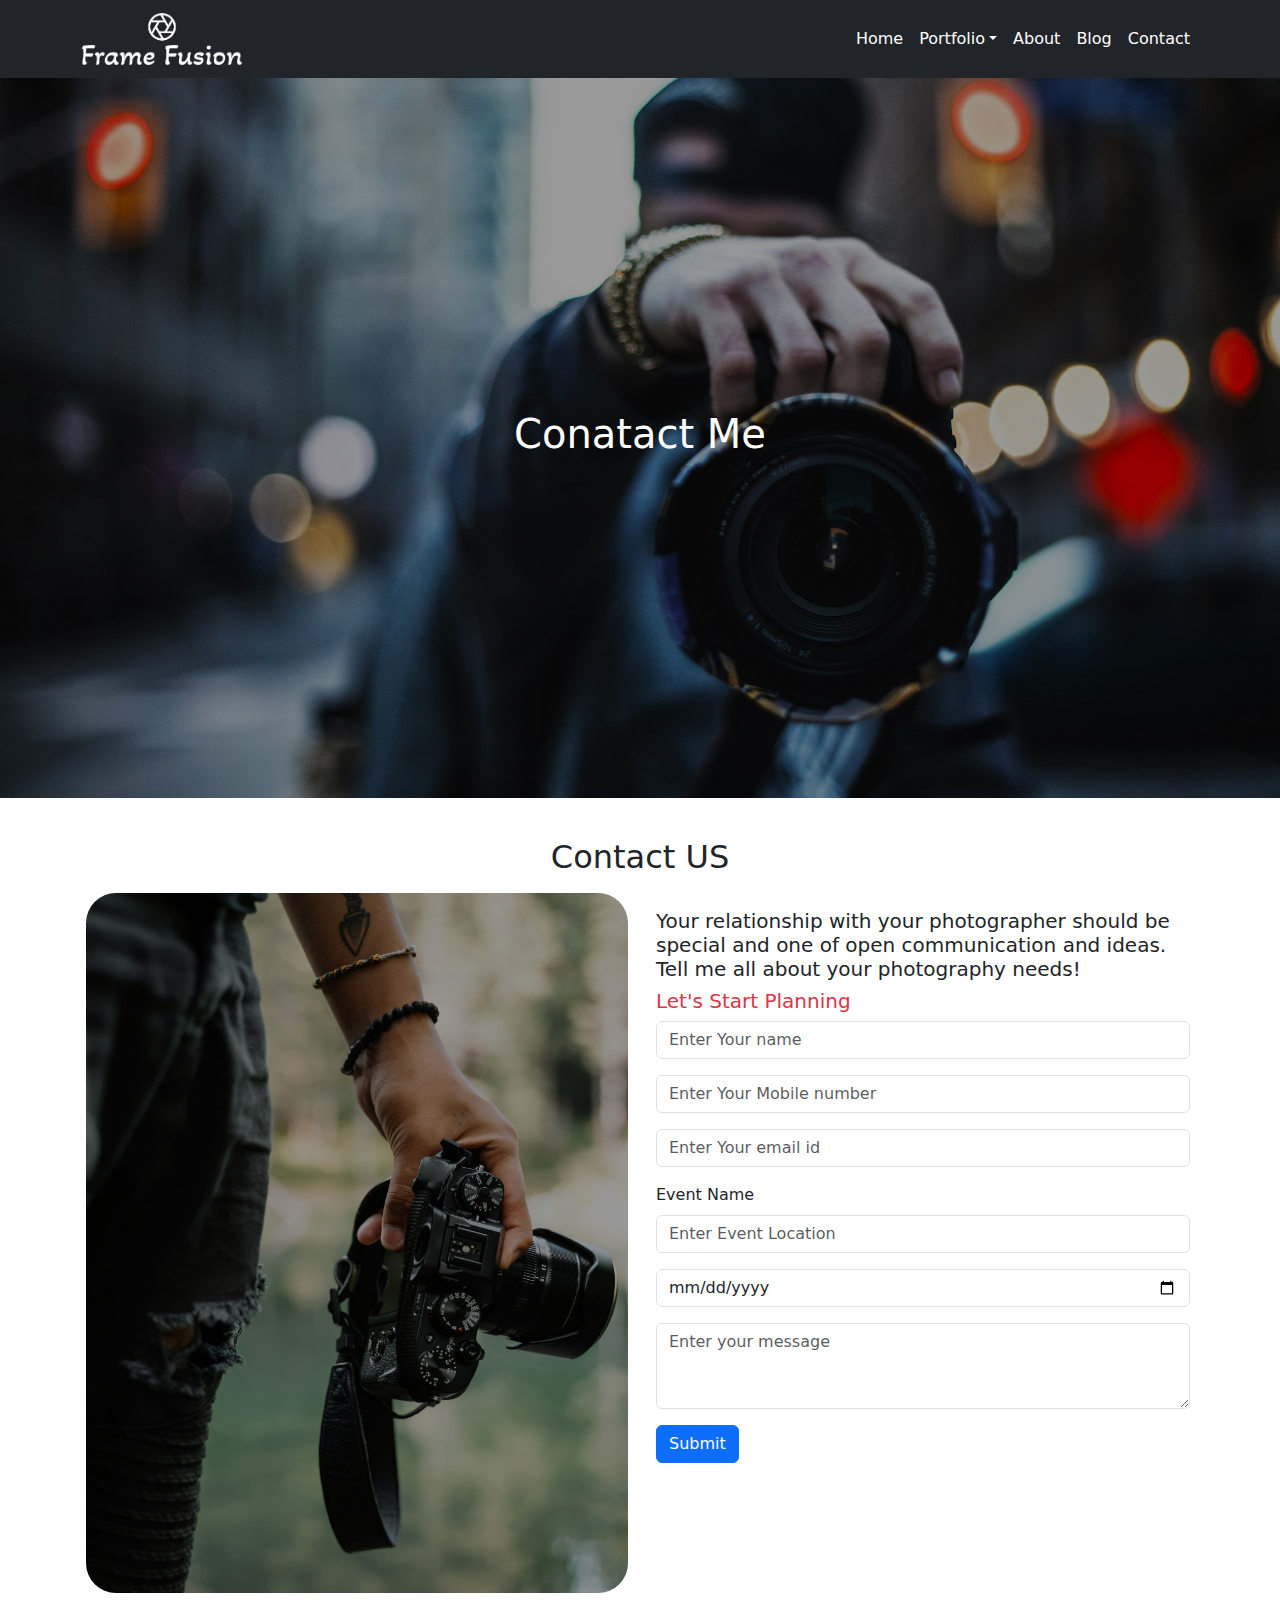
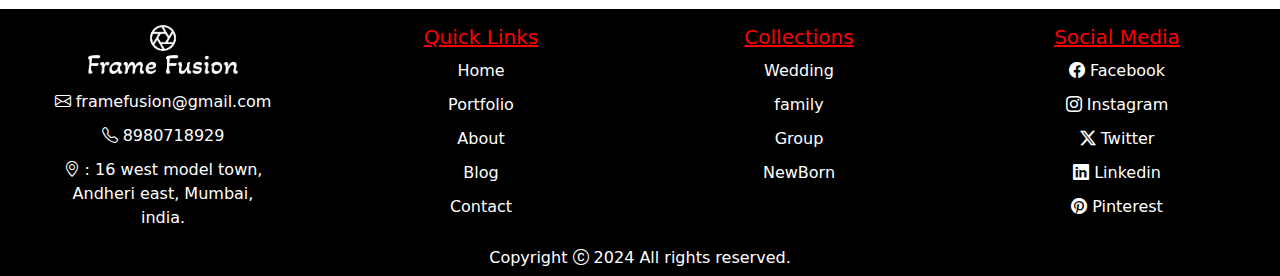
<file: contact.html>
<!DOCTYPE html>
<html lang="en">
<head>
    <meta charset="UTF-8">
    <meta name="viewport" content="width=device-width, initial-scale=1.0">
    <title>Google</title>
    <link rel="stylesheet" href="css/bootstrap.min.css">
    <link rel="stylesheet" href="style.css">
    <link rel="stylesheet" href="https://cdn.jsdelivr.net/npm/bootstrap-icons@1.11.3/font/bootstrap-icons.min.css">
    <link rel="preconnect" href="https://fonts.googleapis.com">
<link rel="preconnect" href="https://fonts.gstatic.com" crossorigin>
<link href="https://fonts.googleapis.com/css2?family=Roboto:ital,wght@0,100;0,300;0,400;0,500;0,700;0,900;1,100;1,300;1,400;1,500;1,700;1,900&display=swap" rel="stylesheet">
    <script src="https://code.jquery.com/jquery-3.7.1.min.js"></script>
    <script src="js/bootstrap.bundle.min.js"></script>
    <script src="data.js"></script>
    <script src="script.js"></script>
    <script src="countMe/countMe.min.js"></script>

</head>
<body>
   <header class="container-fluid p-0">
    <nav
    class="navbar navbar-expand-lg navbar-light bg-dark"
>
    <div class="container">
        <a class="navbar-brand" href="index.html"><img src="logo/logo-no-background.png" alt=""></a>
        <button
            class="navbar-toggler d-lg-none"
            type="button"
            data-bs-toggle="collapse"
            data-bs-target="#collapsibleNavId"
            aria-controls="collapsibleNavId"
            aria-expanded="false"
            aria-label="Toggle navigation"
        >
            <span class="navbar-toggler-icon"></span>
        </button>
        <div class="collapse navbar-collapse justify-content-end" id="collapsibleNavId">
            <ul class="navbar-nav">
                <li class="nav-item">
                    <a class="nav-link" href="index.html" aria-current="page">Home</a>
                </li>
                <li class="nav-item dropdown">
                    <a
                        class="nav-link dropdown-toggle"
                        href="Portfolio.html"
                        id="dropdownId"
                        data-bs-toggle="dropdown"
                        aria-haspopup="true"
                        aria-expanded="false"
                        >Portfolio</a>
                    <div
                        class="dropdown-menu"
                        aria-labelledby="dropdownId">
                        <a class="dropdown-item" href="wedding.html">Weddings</a >
                        <a class="dropdown-item" href="family.html">Family</a>
                            <a class="dropdown-item" href="group.html">Group</a>
                            <a class="dropdown-item" href="newborn.html">New Born</a>
                    </div>
                </li>
                <li class="nav-item">
                    <a class="nav-link" href="about.html">About</a>
                </li>
                <li class="nav-item">
                    <a class="nav-link" href="blog.html">Blog</a>
                </li>
                <li class="nav-item">
                    <a class="nav-link" href="contact.html">Contact</a>
                </li>
            </ul>
        </div>
    </div>
</nav>
   </header>
   <section class="container-fluid p-0">
    <div class="bg11 flex">
        <div>
            <h1>Conatact Me</h1>
        </div>
    </div>
   </section>
   <section class="container p-3" id="con">
    <h2 class="mt-4 text-center">Contact US</h2>
    <div
        class="row justify-content-center mt-3">
        <div class="col-12 col-lg-6"><img src="assets/8.jpg" class="w-100" alt=""></div>
        <div class="col-12 col-lg-6 p-3">
            <h5>Your relationship with your photographer should be special and one of open communication and ideas. Tell me all about your photography needs!</h5>
            <h5 class="text-danger">Let's Start Planning</h5>
            <div>
                <form action="submit.html" onsubmit="return validation()">
                    <input type="text" name="username" id="username" class="form-control mb-3" placeholder="Enter Your name">
                    <p id="namenote"></p>
                    <input type="tel" name="mobile" id="mobile" class="form-control mb-3" placeholder="Enter Your Mobile number">
                    <p id="mobilenote"></p>
                    <input type="text" name="email" id="email" class="form-control mb-3" placeholder="Enter Your email id">
                    <p id="emailnote"></p>
                    <label for="" class="form-label">Event Name</label>
                    <div class="mb-3">
                        <input
                            type="text"
                            class="form-control"
                            name=""
                            id=""
                            aria-describedby="helpId"
                            placeholder="Enter Event Location"/>
                    </div>
                    
                    <input type="date" class="form-control mb-3" name="" placeholder="Event/Session Date" id="">
                    <textarea name="message" placeholder="Enter your message" id="" cols="30" class="form-control" rows="3"></textarea>
                    <input type="submit" class="btn btn-primary mt-3 mb-3" name="" id="" >
                </form>
            </div>
        </div>
    </div>
    
   </section>
   <footer class="container-fluid text-center p-0  p-3" id="foot">
    <div
        class="row justify-content-center">
        <div class="col-6 col-lg-3">
            <img src="logo/logo-no-background.png" alt="">
            <div class="mt-3">
                <li><i class="bi bi-envelope"></i> framefusion@gmail.com</li>  
              <li><i class="bi bi-telephone"></i> 8980718929</li>
              <li><i class="bi bi-geo-alt"></i> : 16 west model town, <br>
                Andheri east, Mumbai, <br> india.
            </div>
        </div>
        <div class="col-6 col-lg-3">
            <h5>Quick Links</h5>
           <div class="mt-2">
            <li><a href="index.html">Home</a></li>
            <li><a href="Portfolio.html">Portfolio</a></li>
            <li><a href="about.html">About</a></li>
            <li><a href="blog.html">Blog</a></li>
            <li><a href="contact.html">Contact</a></li>
           </div>
        </div>
        <div class="col-6 col-lg-3">
            <h5>Collections</h5>
            <div class="mt-2">
                <li><a href="wedding.html">Wedding</a></li>
                <li><a href="family.html">family</a></li>
                <li><a href="group.html">Group</a></li>
                <li><a href="newborn.html">NewBorn</a></li>
            </div>
        </div>
        <div class="col-6 col-lg-3">
            <h5>Social Media</h5>
            <div class="mt-2">
                <li><i class="bi bi-facebook"></i> Facebook</li>
                <li><i class="bi bi-instagram"></i> Instagram</li>
                <li><i class="bi bi-twitter-x"></i> Twitter</li>
                <li><i class="bi bi-linkedin"></i> Linkedin</li>
                <li><i class="bi bi-pinterest"></i> Pinterest</li>
            </div>
        </div>
    </div>
 </footer>
 <footer class="flen">
    <p class="text-center">Copyright <i class="bi bi-c-circle"></i> 2024 All rights reserved.</p>
</footer>
</body>
</html>
</file>
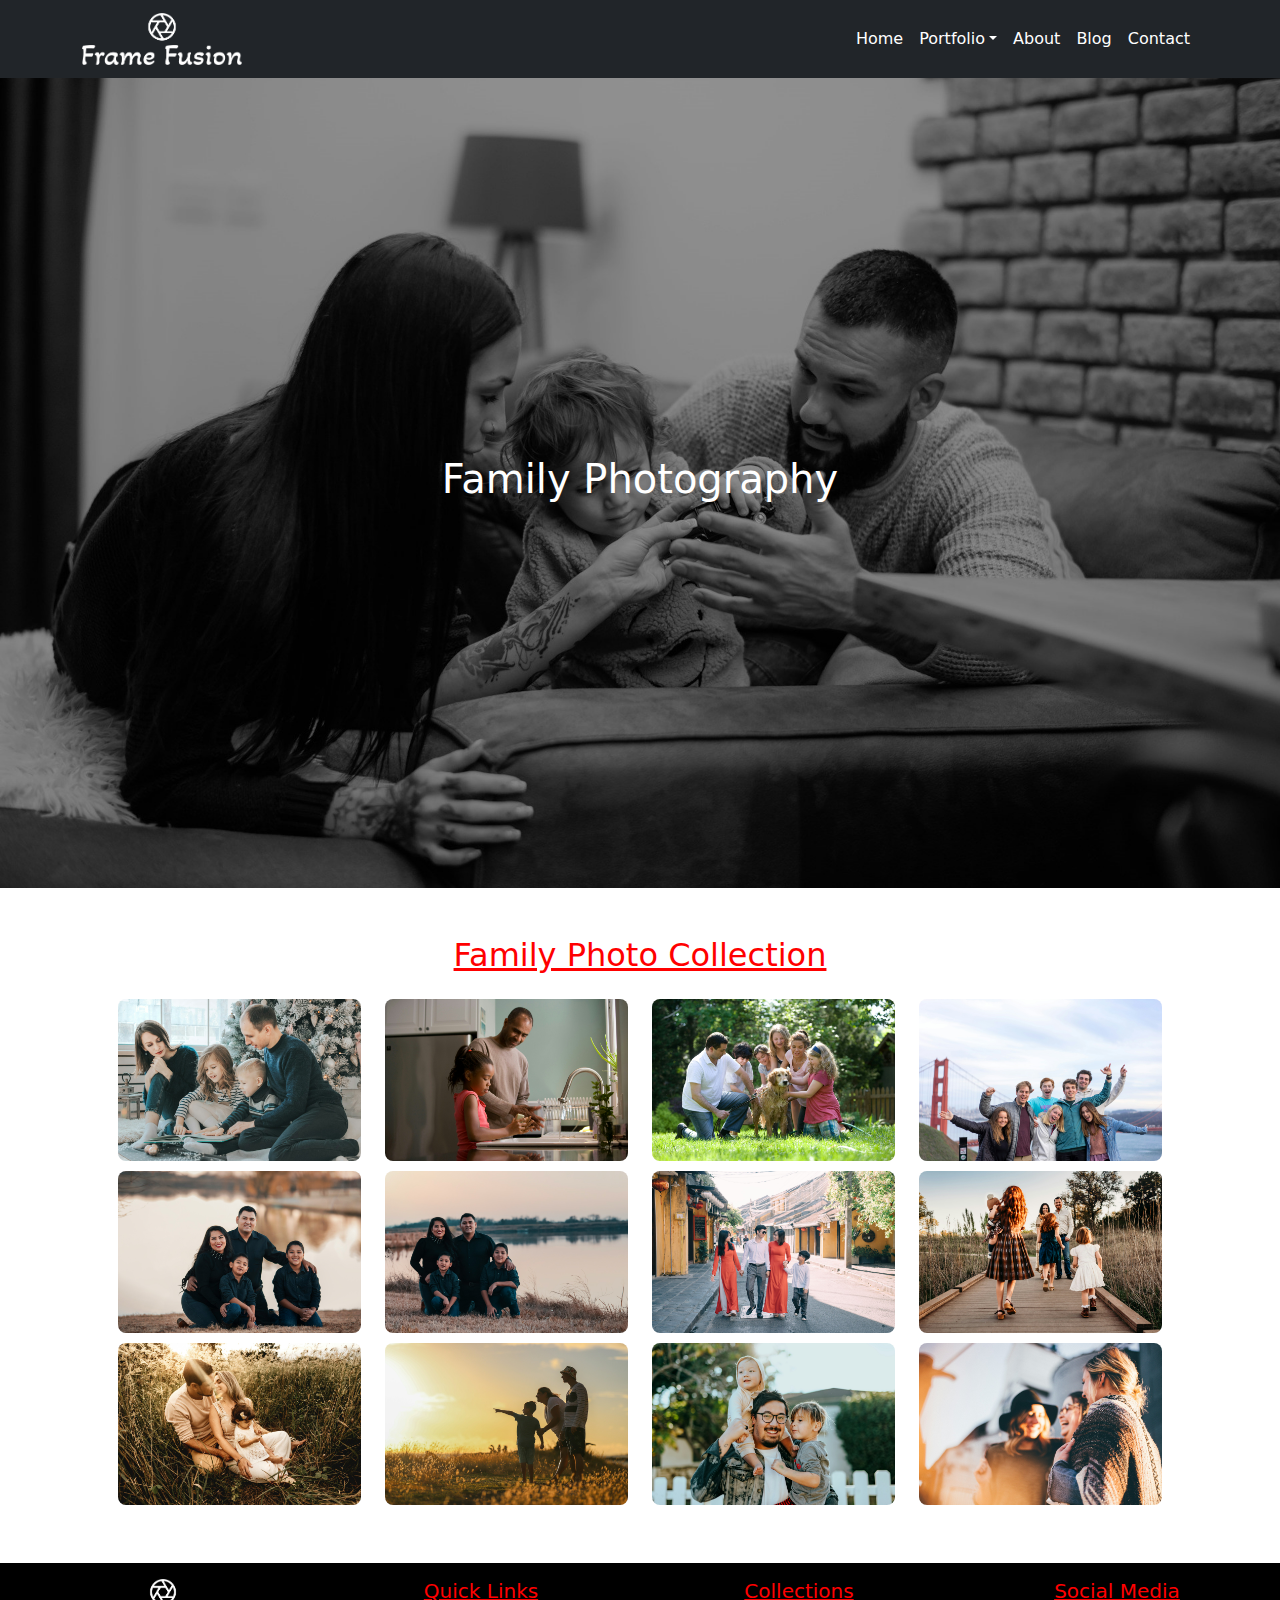
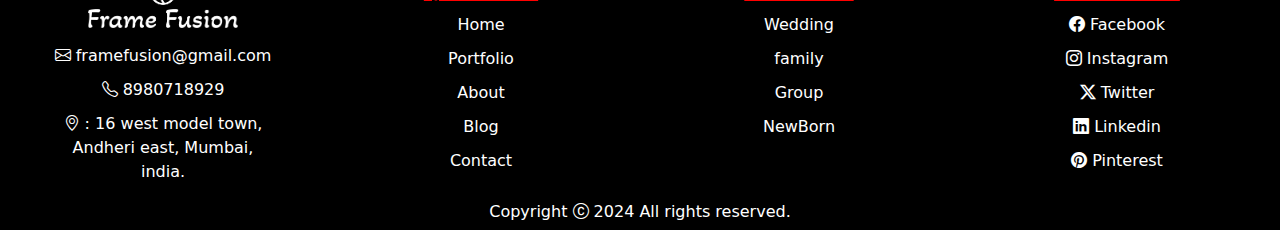
<file: family.html>
<!DOCTYPE html>
<html lang="en">
<head>
    <meta charset="UTF-8">
    <meta name="viewport" content="width=device-width, initial-scale=1.0">
    <title>Google</title>
    <link rel="stylesheet" href="css/bootstrap.min.css">
    <link rel="stylesheet" href="style.css">
    <link rel="stylesheet" href="https://cdn.jsdelivr.net/npm/bootstrap-icons@1.11.3/font/bootstrap-icons.min.css">
    <link rel="preconnect" href="https://fonts.googleapis.com">
<link rel="preconnect" href="https://fonts.gstatic.com" crossorigin>
<link href="https://fonts.googleapis.com/css2?family=Roboto:ital,wght@0,100;0,300;0,400;0,500;0,700;0,900;1,100;1,300;1,400;1,500;1,700;1,900&display=swap" rel="stylesheet">
<link rel="stylesheet" href="lightbox-gallery-blurred/jquery.lightbox.css">
    <script src="https://code.jquery.com/jquery-3.7.1.min.js"></script>
    <script src="js/bootstrap.bundle.min.js"></script>
    <script src="data.js"></script>
    <script src="countMe/countMe.min.js"></script>
   <script src="lightbox-gallery-blurred/jquery.lightbox.js"></script>
</head>
<body>
   <header class="container-fluid p-0">
    <nav
    class="navbar navbar-expand-lg navbar-light bg-dark"
>
    <div class="container">
        <a class="navbar-brand" href="index.html"><img src="logo/logo-no-background.png" alt=""></a>
        <button
            class="navbar-toggler d-lg-none"
            type="button"
            data-bs-toggle="collapse"
            data-bs-target="#collapsibleNavId"
            aria-controls="collapsibleNavId"
            aria-expanded="false"
            aria-label="Toggle navigation"
        >
            <span class="navbar-toggler-icon"></span>
        </button>
        <div class="collapse navbar-collapse justify-content-end" id="collapsibleNavId">
            <ul class="navbar-nav">
                <li class="nav-item">
                    <a class="nav-link" href="index.html" aria-current="page">Home</a>
                </li>
                <li class="nav-item dropdown">
                    <a
                        class="nav-link dropdown-toggle"
                        href="Portfolio.html"
                        id="dropdownId"
                        data-bs-toggle="dropdown"
                        aria-haspopup="true"
                        aria-expanded="false"
                        >Portfolio</a>
                    <div
                        class="dropdown-menu"
                        aria-labelledby="dropdownId">
                        <a class="dropdown-item" href="wedding.html">Weddings</a >
                        <a class="dropdown-item" href="family.html">Family</a>
                            <a class="dropdown-item" href="group.html">Group</a>
                            <a class="dropdown-item" href="newborn.html">New Born</a>
                    </div>
                </li>
                <li class="nav-item">
                    <a class="nav-link" href="about.html">About</a>
                </li>
                <li class="nav-item">
                    <a class="nav-link" href="blog.html">Blog</a>
                </li>
                <li class="nav-item">
                    <a class="nav-link" href="contact.html">Contact</a>
                </li>
            </ul>
        </div>
    </div>
</nav>
   </header>
   <section class="container-fluid p-0">
    <div class="bg21 flex">
        <h1>Family Photography</h1>
    </div>
   </section>
   <section class="container p-5" id="fami">
    <h2 class="text-center mb-4">Family Photo Collection</h2>
   <div class="gallery">
    <div
        class="row">
        <div class="col-6 col-lg-3">
     <a href="photos/family/1.jpg"><img src="photos/family/1.jpg" class="w-100" alt=""></a>
        </div>
        <div class="col-6 col-lg-3">
            <a href="photos/family/2.jpg"><img src="photos/family/2.jpg" class="w-100" alt=""></a>
        </div>
        <div class="col-6 col-lg-3">
            <a href="photos/family/3.jpg"><img src="photos/family/3.jpg" class="w-100" alt=""></a>
               </div>
               <div class="col-6 col-lg-3">
                <a href="photos/family/4.jpg"><img src="photos/family/4.jpg" class="w-100" alt=""></a>
                   </div>
                   <div class="col-6 col-lg-3">
                    <a href="photos/family/5.jpg"><img src="photos/family/5.jpg" class="w-100" alt=""></a>
                       </div>
                       <div class="col-6 col-lg-3">
                        <a href="photos/family/6.jpg"><img src="photos/family/6.jpg" class="w-100" alt=""></a>
                           </div>
                           <div class="col-6 col-lg-3">
                            <a href="photos/family/7.jpg"><img src="photos/family/7.jpg" class="w-100" alt=""></a>
                               </div>
                               <div class="col-6 col-lg-3">
                                <a href="photos/family/8.jpg"><img src="photos/family/8.jpg" class="w-100" alt=""></a>
                                   </div>
                                   <div class="col-6 col-lg-3">
                                    <a href="photos/family/9.jpg"><img src="photos/family/9.jpg" class="w-100" alt=""></a>
                                       </div>
                                       <div class="col-6 col-lg-3">
                                        <a href="photos/family/10.jpg"><img src="photos/family/10.jpg" class="w-100" alt=""></a>
                                           </div>
                                           <div class="col-6 col-lg-3">
                                            <a href="photos/family/11.jpg"><img src="photos/family/11.jpg" class="w-100" alt=""></a>
                                               </div>
                                               <div class="col-6 col-lg-3">
                                                <a href="photos/family/12.jpg"><img src="photos/family/12.jpg" class="w-100" alt=""></a>
                                                   </div>
                                                                                                   

    </div>
    
   </div>
   </section>
   <footer class="container-fluid text-center p-0  p-3" id="foot">
    <div
        class="row justify-content-center">
        <div class="col-6 col-lg-3">
            <img src="logo/logo-no-background.png" alt="">
            <div class="mt-3">
                <li><i class="bi bi-envelope"></i> framefusion@gmail.com</li>  
              <li><i class="bi bi-telephone"></i> 8980718929</li>
              <li><i class="bi bi-geo-alt"></i> : 16 west model town, <br>
                Andheri east, Mumbai, <br> india.
            </div>
        </div>
        <div class="col-6 col-lg-3">
            <h5>Quick Links</h5>
           <div class="mt-2">
            <li><a href="index.html">Home</a></li>
            <li><a href="Portfolio.html">Portfolio</a></li>
            <li><a href="about.html">About</a></li>
            <li><a href="blog.html">Blog</a></li>
            <li><a href="contact.html">Contact</a></li>
           </div>
        </div>
        <div class="col-6 col-lg-3">
            <h5>Collections</h5>
            <div class="mt-2">
                <li><a href="wedding.html">Wedding</a></li>
                <li><a href="family.html">family</a></li>
                <li><a href="group.html">Group</a></li>
                <li><a href="newborn.html">NewBorn</a></li>
            </div>
        </div>
        <div class="col-6 col-lg-3">
            <h5>Social Media</h5>
            <div class="mt-2">
                <li><i class="bi bi-facebook"></i> Facebook</li>
                <li><i class="bi bi-instagram"></i> Instagram</li>
                <li><i class="bi bi-twitter-x"></i> Twitter</li>
                <li><i class="bi bi-linkedin"></i> Linkedin</li>
                <li><i class="bi bi-pinterest"></i> Pinterest</li>
            </div>
        </div>
    </div>
 </footer>
 <footer class="flen">
    <p class="text-center">Copyright <i class="bi bi-c-circle"></i> 2024 All rights reserved.</p>
</footer>
</body>
</html>
</file>
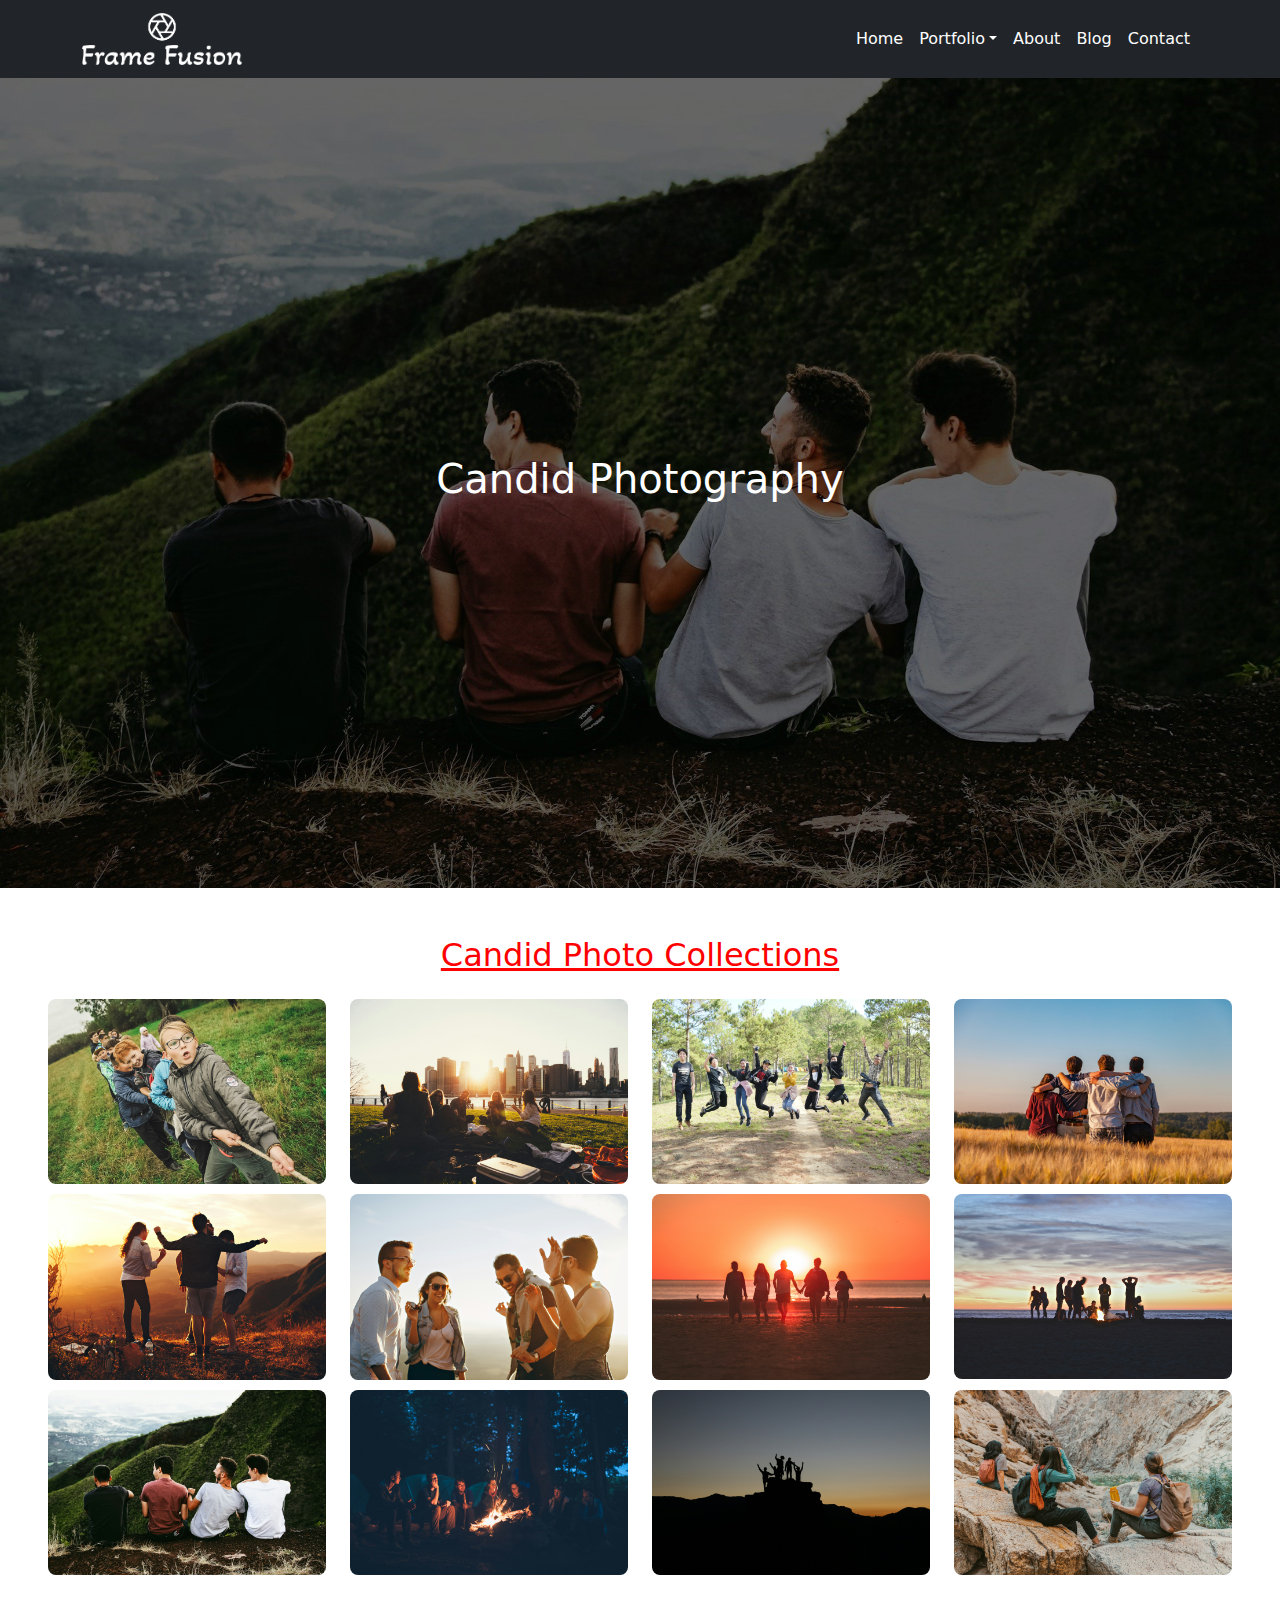
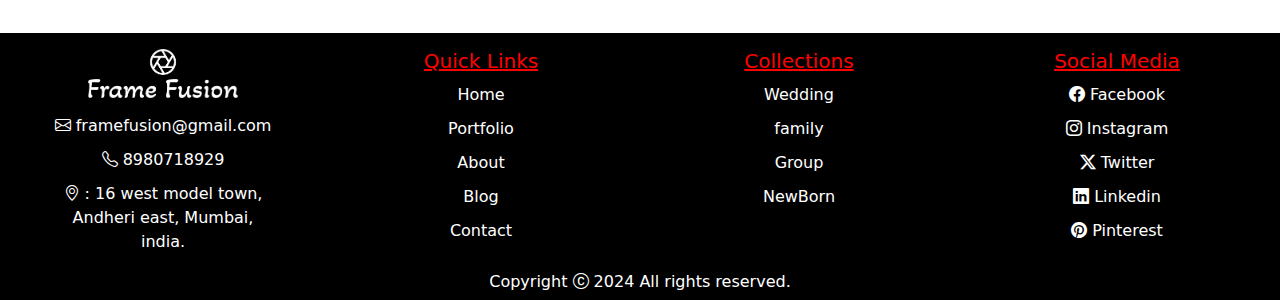
<file: group.html>
<!DOCTYPE html>
<html lang="en">
<head>
    <meta charset="UTF-8">
    <meta name="viewport" content="width=device-width, initial-scale=1.0">
    <title>Google</title>
    <link rel="stylesheet" href="css/bootstrap.min.css">
    <link rel="stylesheet" href="style.css">
    <link rel="stylesheet" href="https://cdn.jsdelivr.net/npm/bootstrap-icons@1.11.3/font/bootstrap-icons.min.css">
    <link rel="preconnect" href="https://fonts.googleapis.com">
<link rel="preconnect" href="https://fonts.gstatic.com" crossorigin>
<link href="https://fonts.googleapis.com/css2?family=Roboto:ital,wght@0,100;0,300;0,400;0,500;0,700;0,900;1,100;1,300;1,400;1,500;1,700;1,900&display=swap" rel="stylesheet">
<link rel="stylesheet" href="lightbox-gallery-blurred/jquery.lightbox.css">
    <script src="https://code.jquery.com/jquery-3.7.1.min.js"></script>
    <script src="js/bootstrap.bundle.min.js"></script>
    <script src="data.js"></script>
    <script src="countMe/countMe.min.js"></script>
   <script src="lightbox-gallery-blurred/jquery.lightbox.js"></script>
</head>
<body>
   <header class="container-fluid p-0">
    <nav
    class="navbar navbar-expand-lg navbar-light bg-dark"
>
    <div class="container">
        <a class="navbar-brand" href="index.html"><img src="logo/logo-no-background.png" alt=""></a>
        <button
            class="navbar-toggler d-lg-none"
            type="button"
            data-bs-toggle="collapse"
            data-bs-target="#collapsibleNavId"
            aria-controls="collapsibleNavId"
            aria-expanded="false"
            aria-label="Toggle navigation"
        >
            <span class="navbar-toggler-icon"></span>
        </button>
        <div class="collapse navbar-collapse justify-content-end" id="collapsibleNavId">
            <ul class="navbar-nav">
                <li class="nav-item">
                    <a class="nav-link" href="index.html" aria-current="page">Home</a>
                </li>
                <li class="nav-item dropdown">
                    <a
                        class="nav-link dropdown-toggle"
                        href="Portfolio.html"
                        id="dropdownId"
                        data-bs-toggle="dropdown"
                        aria-haspopup="true"
                        aria-expanded="false"
                        >Portfolio</a>
                    <div
                        class="dropdown-menu"
                        aria-labelledby="dropdownId">
                        <a class="dropdown-item" href="wedding.html">Weddings</a >
                        <a class="dropdown-item" href="family.html">Family</a>
                            <a class="dropdown-item" href="group.html">Group</a>
                            <a class="dropdown-item" href="newborn.html">New Born</a>
                    </div>
                </li>
                <li class="nav-item">
                    <a class="nav-link" href="about.html">About</a>
                </li>
                <li class="nav-item">
                    <a class="nav-link" href="blog.html">Blog</a>
                </li>
                <li class="nav-item">
                    <a class="nav-link" href="contact.html">Contact</a>
                </li>
            </ul>
        </div>
    </div>
</nav>
   </header>
   <section class="container-fluid p-0">
    <div class="bg23 flex">
        <h1>Candid Photography</h1>
    </div>
   </section>
   <section class="conatiner p-5" id="gro">
    <h2 class="text-center mb-4">Candid Photo Collections</h2>
    <div class="gallery">
        <div
            class="row">
            <div class="col-6 col-lg-3">
                <a href="photos/candid/1.jpg"><img src="photos/candid/1.jpg" class="w-100"  alt=""></a>
            </div>
            <div class="col-6 col-lg-3">
                <a href="photos/candid/2.jpg"><img src="photos/candid/2.jpg" class="w-100"  alt=""></a>
            </div>
            <div class="col-6 col-lg-3">
                <a href="photos/candid/3.jpg"><img src="photos/candid/3.jpg" class="w-100"  alt=""></a>
            </div>
            <div class="col-6 col-lg-3">
                <a href="photos/candid/4.jpg"><img src="photos/candid/4.jpg" class="w-100"  alt=""></a>
            </div>
            <div class="col-6 col-lg-3">
                <a href="photos/candid/5.jpg"><img src="photos/candid/5.jpg" class="w-100"  alt=""></a>
            </div>
            <div class="col-6 col-lg-3">
                <a href="photos/candid/6.jpg"><img src="photos/candid/6.jpg" class="w-100"  alt=""></a>
            </div>
            <div class="col-6 col-lg-3">
                <a href="photos/candid/7.jpg"><img src="photos/candid/7.jpg" class="w-100"  alt=""></a>
            </div>
            <div class="col-6 col-lg-3">
                <a href="photos/candid/8.jpg"><img src="photos/candid/8.jpg" class="w-100"  alt=""></a>
            </div>
            <div class="col-6 col-lg-3">
                <a href="photos/candid/9.jpg"><img src="photos/candid/9.jpg" class="w-100"  alt=""></a>
            </div>
            <div class="col-6 col-lg-3">
                <a href="photos/candid/10.jpg"><img src="photos/candid/10.jpg" class="w-100"  alt=""></a>
            </div>
            <div class="col-6 col-lg-3">
                <a href="photos/candid/11.jpg"><img src="photos/candid/11.jpg" class="w-100"  alt=""></a>
            </div>
            <div class="col-6 col-lg-3">
                <a href="photos/candid/12.jpg"><img src="photos/candid/12.jpg" class="w-100"  alt=""></a>
            </div>
           
        </div>
        
    </div>
   </section>
   <footer class="container-fluid text-center p-0  p-3" id="foot">
    <div
        class="row justify-content-center">
        <div class="col-6 col-lg-3">
            <img src="logo/logo-no-background.png" alt="">
            <div class="mt-3">
                <li><i class="bi bi-envelope"></i> framefusion@gmail.com</li>  
              <li><i class="bi bi-telephone"></i> 8980718929</li>
              <li><i class="bi bi-geo-alt"></i> : 16 west model town, <br>
                Andheri east, Mumbai, <br> india.
            </div>
        </div>
        <div class="col-6 col-lg-3">
            <h5>Quick Links</h5>
           <div class="mt-2">
            <li><a href="index.html">Home</a></li>
            <li><a href="Portfolio.html">Portfolio</a></li>
            <li><a href="about.html">About</a></li>
            <li><a href="blog.html">Blog</a></li>
            <li><a href="contact.html">Contact</a></li>
           </div>
        </div>
        <div class="col-6 col-lg-3">
            <h5>Collections</h5>
            <div class="mt-2">
                <li><a href="wedding.html">Wedding</a></li>
                <li><a href="family.html">family</a></li>
                <li><a href="group.html">Group</a></li>
                <li><a href="newborn.html">NewBorn</a></li>
            </div>
        </div>
        <div class="col-6 col-lg-3">
            <h5>Social Media</h5>
            <div class="mt-2">
                <li><i class="bi bi-facebook"></i> Facebook</li>
                <li><i class="bi bi-instagram"></i> Instagram</li>
                <li><i class="bi bi-twitter-x"></i> Twitter</li>
                <li><i class="bi bi-linkedin"></i> Linkedin</li>
                <li><i class="bi bi-pinterest"></i> Pinterest</li>
            </div>
        </div>
    </div>
 </footer>
 <footer class="flen">
    <p class="text-center">Copyright <i class="bi bi-c-circle"></i> 2024 All rights reserved.</p>
</footer>
</body>
</html>
</file>
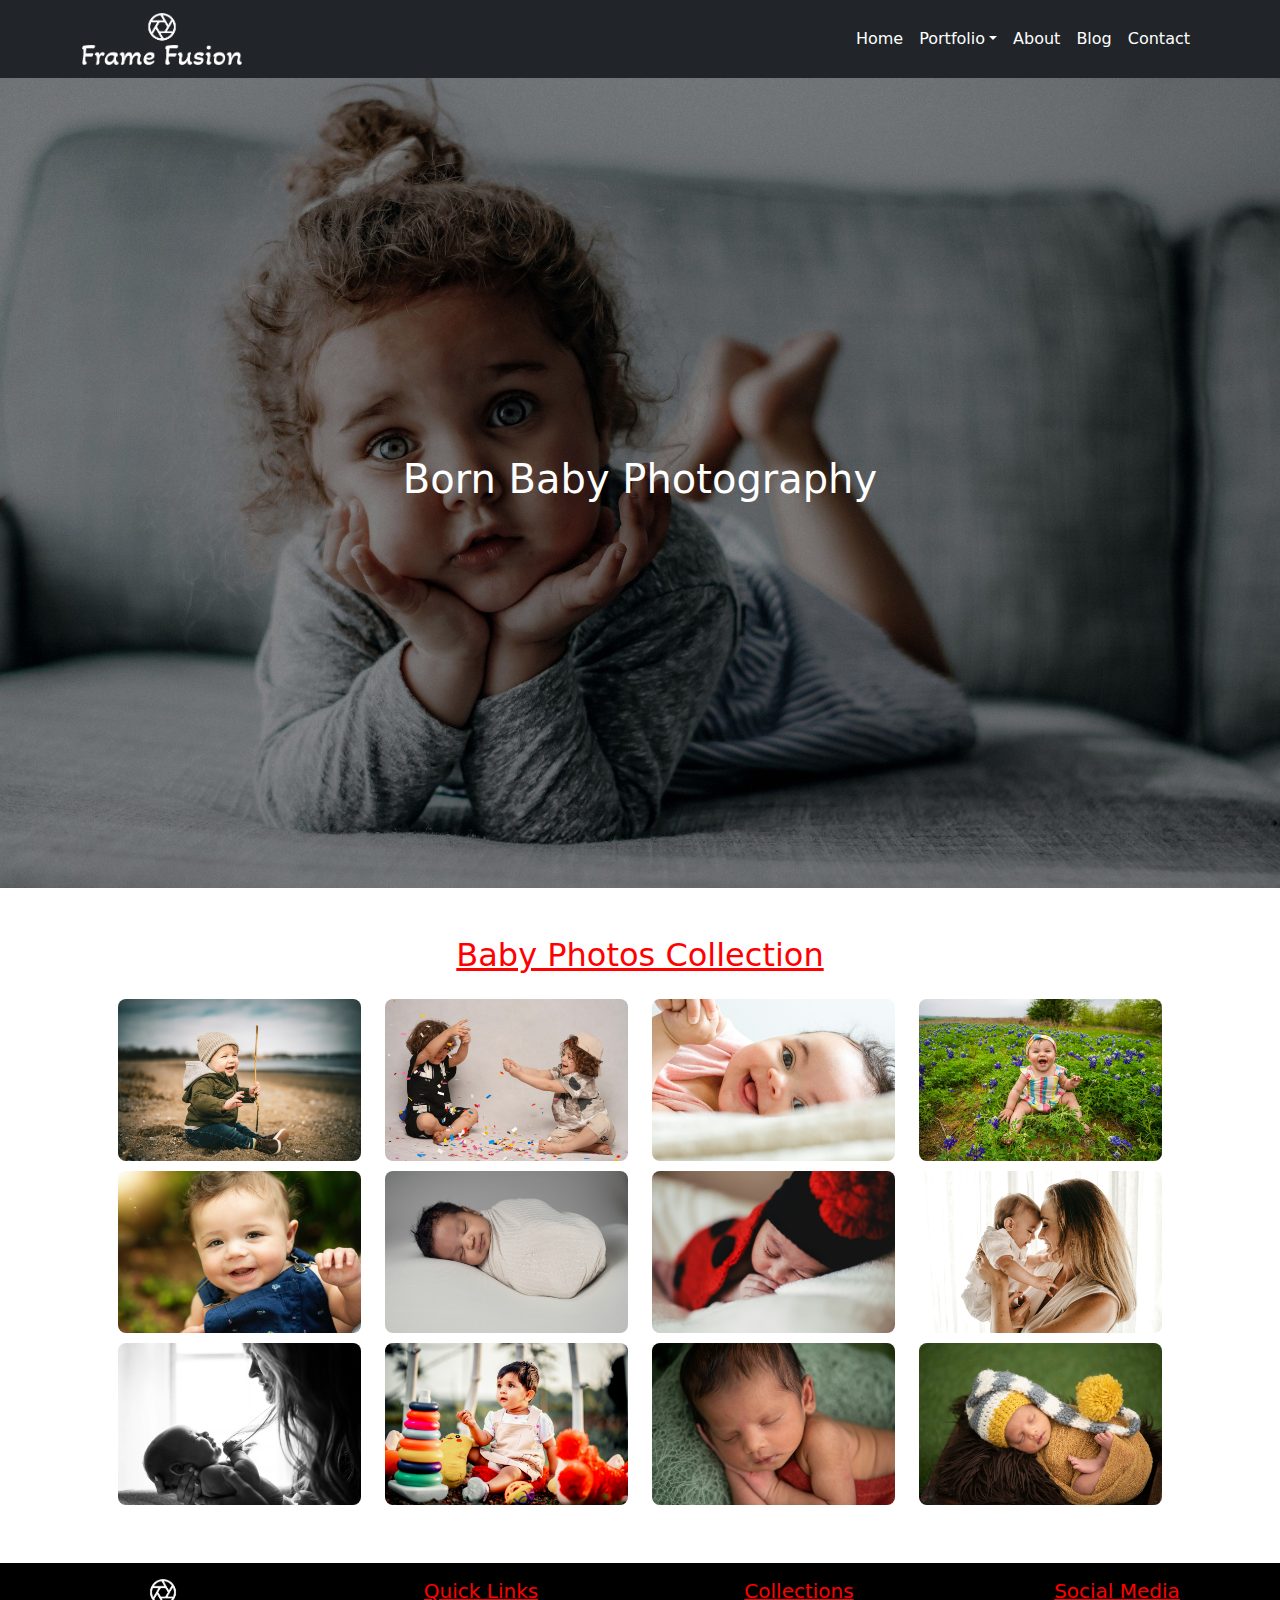
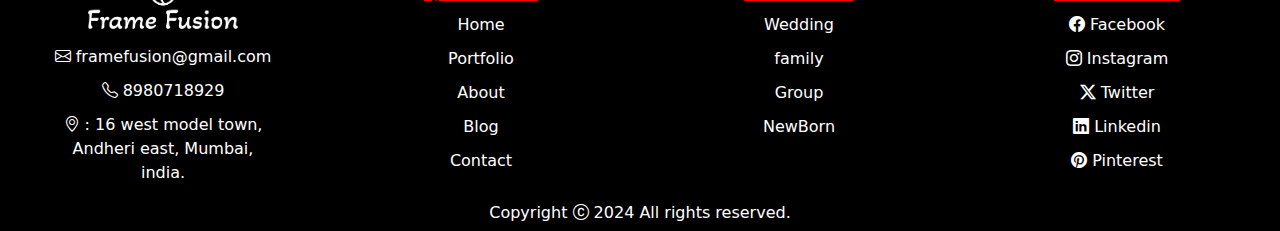
<file: newborn.html>
<!DOCTYPE html>
<html lang="en">
<head>
    <meta charset="UTF-8">
    <meta name="viewport" content="width=device-width, initial-scale=1.0">
    <title>Google</title>
    <link rel="stylesheet" href="css/bootstrap.min.css">
    <link rel="stylesheet" href="style.css">
    <link rel="stylesheet" href="https://cdn.jsdelivr.net/npm/bootstrap-icons@1.11.3/font/bootstrap-icons.min.css">
    <link rel="preconnect" href="https://fonts.googleapis.com">
<link rel="preconnect" href="https://fonts.gstatic.com" crossorigin>
<link href="https://fonts.googleapis.com/css2?family=Roboto:ital,wght@0,100;0,300;0,400;0,500;0,700;0,900;1,100;1,300;1,400;1,500;1,700;1,900&display=swap" rel="stylesheet">
<link rel="stylesheet" href="lightbox-gallery-blurred/jquery.lightbox.css">
    <script src="https://code.jquery.com/jquery-3.7.1.min.js"></script>
    <script src="js/bootstrap.bundle.min.js"></script>
    <script src="data.js"></script>
    <script src="countMe/countMe.min.js"></script>
  <script src="lightbox-gallery-blurred/jquery.lightbox.js"></script>
</head>
<body>
   <header class="container-fluid p-0">
    <nav
    class="navbar navbar-expand-lg navbar-light bg-dark"
>
    <div class="container">
        <a class="navbar-brand" href="index.html"><img src="logo/logo-no-background.png" alt=""></a>
        <button
            class="navbar-toggler d-lg-none"
            type="button"
            data-bs-toggle="collapse"
            data-bs-target="#collapsibleNavId"
            aria-controls="collapsibleNavId"
            aria-expanded="false"
            aria-label="Toggle navigation"
        >
            <span class="navbar-toggler-icon"></span>
        </button>
        <div class="collapse navbar-collapse justify-content-end" id="collapsibleNavId">
            <ul class="navbar-nav">
                <li class="nav-item">
                    <a class="nav-link" href="index.html" aria-current="page">Home</a>
                </li>
                <li class="nav-item dropdown">
                    <a
                        class="nav-link dropdown-toggle"
                        href="Portfolio.html"
                        id="dropdownId"
                        data-bs-toggle="dropdown"
                        aria-haspopup="true"
                        aria-expanded="false"
                        >Portfolio</a>
                    <div
                        class="dropdown-menu"
                        aria-labelledby="dropdownId">
                        <a class="dropdown-item" href="wedding.html">Weddings</a >
                        <a class="dropdown-item" href="family.html">Family</a>
                            <a class="dropdown-item" href="group.html">Group</a>
                            <a class="dropdown-item" href="newborn.html">New Born</a>
                    </div>
                </li>
                <li class="nav-item">
                    <a class="nav-link" href="about.html">About</a>
                </li>
                <li class="nav-item">
                    <a class="nav-link" href="blog.html">Blog</a>
                </li>
                <li class="nav-item">
                    <a class="nav-link" href="contact.html">Contact</a>
                </li>
            </ul>
        </div>
    </div>
</nav>
   </header>
   <section class="container-fluid p-0">
    <div class="bg22 flex">
  <h1>Born Baby Photography</h1>
    </div>
   </section>
   <section class="container p-5" id="baby">
    <h2 class="text-center mb-4">Baby Photos Collection</h2>
    <div class="gallery">
        <div class="row">
            <div class="col-6 col-lg-3">
                <a href="photos/Baby/1.jpg"><img src="photos/Baby/1.jpg" class="w-100" alt=""></a>
            </div>
            <div class="col-6 col-lg-3">
                <a href="photos/Baby/2.jpg"><img src="photos/Baby/2.jpg" class="w-100"  alt=""></a>
            </div>
            <div class="col-6 col-lg-3">
                <a href="photos/Baby/3.jpg"><img src="photos/Baby/3.jpg" class="w-100"  alt=""></a>
            </div>
            <div class="col-6 col-lg-3">
                <a href="photos/Baby/4.jpg"><img src="photos/Baby/4.jpg" class="w-100"  alt=""></a>
            </div>
            <div class="col-6 col-lg-3">
                <a href="photos/Baby/5.jpg"><img src="photos/Baby/5.jpg" class="w-100"  alt=""></a>
            </div>
            <div class="col-6 col-lg-3">
                <a href="photos/Baby/6.jpg"><img src="photos/Baby/6.jpg" class="w-100"  alt=""></a>
            </div>
            <div class="col-6 col-lg-3">
                <a href="photos/Baby/7.jpg"><img src="photos/Baby/7.jpg" class="w-100"  alt=""></a>
            </div>
            <div class="col-6 col-lg-3">
                <a href="photos/Baby/8.jpg"><img src="photos/Baby/8.jpg" class="w-100"  alt=""></a>
            </div>
            <div class="col-6 col-lg-3">
                <a href="photos/Baby/9.jpg"><img src="photos/Baby/9.jpg" class="w-100"  alt=""></a>
            </div>
            <div class="col-6 col-lg-3">
                <a href="photos/Baby/10.jpg"><img src="photos/Baby/10.jpg" class="w-100"  alt=""></a>
            </div>
            <div class="col-6 col-lg-3">
                <a href="photos/Baby/11.jpg"><img src="photos/Baby/11.jpg"class="w-100"  alt=""></a>
            </div>
            <div class="col-6 col-lg-3">
                <a href="photos/Baby/12.jpg"><img src="photos/Baby/12.jpg" class="w-100"  alt=""></a>
            </div>
            
        </div>
        
    </div>
   </section>
   <footer class="container-fluid text-center p-0  p-3" id="foot">
    <div
        class="row justify-content-center">
        <div class="col-6 col-lg-3">
            <img src="logo/logo-no-background.png" alt="">
            <div class="mt-3">
                <li><i class="bi bi-envelope"></i> framefusion@gmail.com</li>  
              <li><i class="bi bi-telephone"></i> 8980718929</li>
              <li><i class="bi bi-geo-alt"></i> : 16 west model town, <br>
                Andheri east, Mumbai, <br> india.
            </div>
        </div>
        <div class="col-6 col-lg-3">
            <h5>Quick Links</h5>
           <div class="mt-2">
            <li><a href="index.html">Home</a></li>
            <li><a href="Portfolio.html">Portfolio</a></li>
            <li><a href="about.html">About</a></li>
            <li><a href="blog.html">Blog</a></li>
            <li><a href="contact.html">Contact</a></li>
           </div>
        </div>
        <div class="col-6 col-lg-3">
            <h5>Collections</h5>
            <div class="mt-2">
                <li><a href="wedding.html">Wedding</a></li>
                <li><a href="family.html">family</a></li>
                <li><a href="group.html">Group</a></li>
                <li><a href="newborn.html">NewBorn</a></li>
            </div>
        </div>
        <div class="col-6 col-lg-3">
            <h5>Social Media</h5>
            <div class="mt-2">
                <li><i class="bi bi-facebook"></i> Facebook</li>
                <li><i class="bi bi-instagram"></i> Instagram</li>
                <li><i class="bi bi-twitter-x"></i> Twitter</li>
                <li><i class="bi bi-linkedin"></i> Linkedin</li>
                <li><i class="bi bi-pinterest"></i> Pinterest</li>
            </div>
        </div>
    </div>
 </footer>
 <footer class="flen">
    <p class="text-center">Copyright <i class="bi bi-c-circle"></i> 2024 All rights reserved.</p>
</footer>
</body>
</html>
</file>
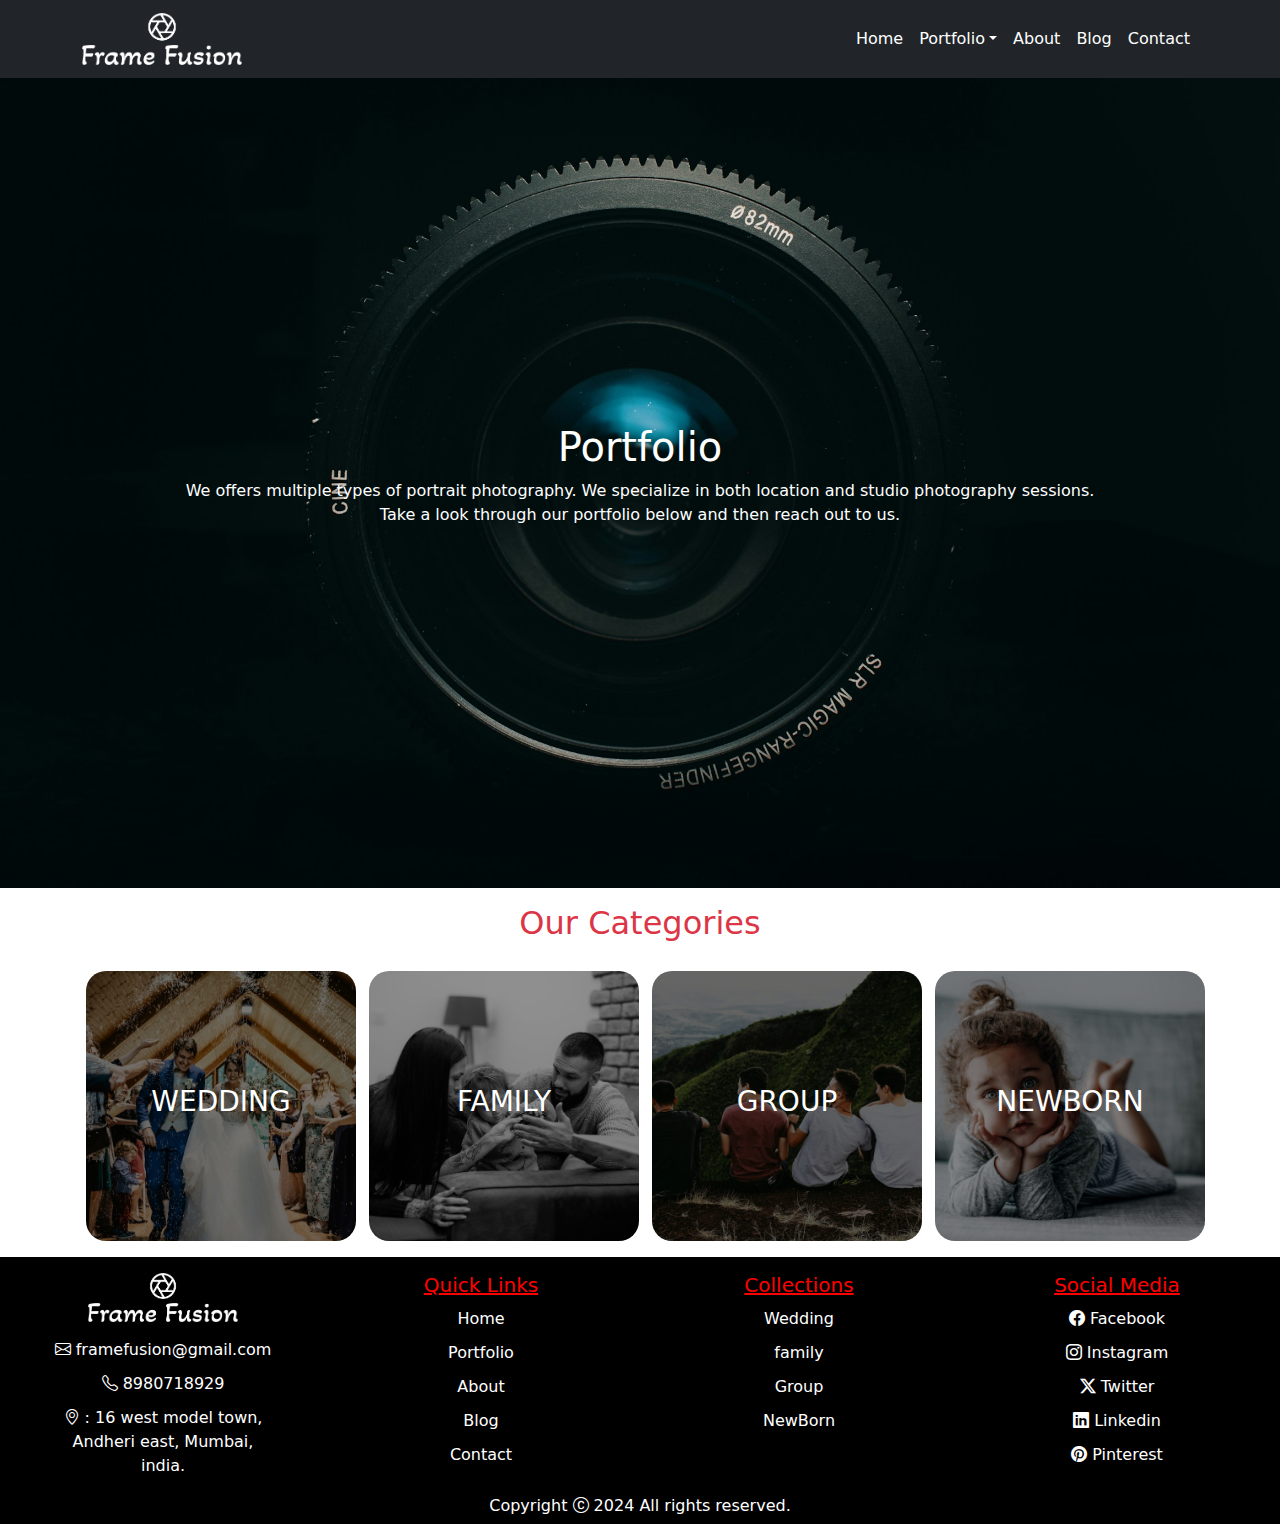
<file: Portfolio.html>
<!DOCTYPE html>
<html lang="en">
<head>
    <meta charset="UTF-8">
    <meta name="viewport" content="width=device-width, initial-scale=1.0">
    <title>Google</title>
    <link rel="stylesheet" href="css/bootstrap.min.css">
    <link rel="stylesheet" href="style.css">
    <link rel="stylesheet" href="https://cdn.jsdelivr.net/npm/bootstrap-icons@1.11.3/font/bootstrap-icons.min.css">
    <link rel="preconnect" href="https://fonts.googleapis.com">
<link rel="preconnect" href="https://fonts.gstatic.com" crossorigin>
<link href="https://fonts.googleapis.com/css2?family=Roboto:ital,wght@0,100;0,300;0,400;0,500;0,700;0,900;1,100;1,300;1,400;1,500;1,700;1,900&display=swap" rel="stylesheet">
    <script src="https://code.jquery.com/jquery-3.7.1.min.js"></script>
    <script src="js/bootstrap.bundle.min.js"></script>
    <script src="data.js"></script>
    <script src="countMe/countMe.min.js"></script>

</head>
<body>
   <header class="container-fluid p-0">
    <nav
    class="navbar navbar-expand-lg navbar-light bg-dark"
>
    <div class="container">
        <a class="navbar-brand" href="index.html"><img src="logo/logo-no-background.png" alt=""></a>
        <button
            class="navbar-toggler d-lg-none"
            type="button"
            data-bs-toggle="collapse"
            data-bs-target="#collapsibleNavId"
            aria-controls="collapsibleNavId"
            aria-expanded="false"
            aria-label="Toggle navigation"
        >
            <span class="navbar-toggler-icon"></span>
        </button>
        <div class="collapse navbar-collapse justify-content-end" id="collapsibleNavId">
            <ul class="navbar-nav">
                <li class="nav-item">
                    <a class="nav-link" href="index.html" aria-current="page">Home</a>
                </li>
                <li class="nav-item dropdown">
                    <a
                        class="nav-link dropdown-toggle"
                        href="Portfolio.html"
                        id="dropdownId"
                        data-bs-toggle="dropdown"
                        aria-haspopup="true"
                        aria-expanded="false"
                        >Portfolio</a>
                    <div
                        class="dropdown-menu"
                        aria-labelledby="dropdownId">
                        <a class="dropdown-item" href="wedding.html">Weddings</a >
                        <a class="dropdown-item" href="family.html">Family</a>
                            <a class="dropdown-item" href="group.html">Group</a>
                            <a class="dropdown-item" href="newborn.html">New Born</a>
                    </div>
                </li>
                <li class="nav-item">
                    <a class="nav-link" href="about.html">About</a>
                </li>
                <li class="nav-item">
                    <a class="nav-link" href="blog.html">Blog</a>
                </li>
                <li class="nav-item">
                    <a class="nav-link" href="contact.html">Contact</a>
                </li>
            </ul>
        </div>
    </div>
</nav>
   </header>
   <section class="bg13 flex">
   <div class="text-center">
    <h1>Portfolio</h1>
    <p>We offers multiple types of portrait photography. We specialize in both location and studio photography sessions. <br>Take a look through our portfolio below and then reach out to us.</p>
   </div>
   </section>
   <section class="container p-3 mx-auto">
    <h2 class="text-center text-danger">Our Categories</h2>
    <div
        class="row justify-content-center">
        <div class="col-7 col-lg-3">
            <div class="bg4 flex">
             <a href="wedding.html"><h3>WEDDING</h3></a>
            </div>
        </div>
        <div class="col-7 col-lg-3">
            <div class="bg5 flex">
                <a href="family.html"><h3>FAMILY</h3></a>
            </div>
        </div>
        <div class="col-7 col-lg-3">
            <div class="bg6 flex">
                <a href="group.html"><h3>GROUP</h3></a>
            </div>
        </div>
        <div class="col-7 col-lg-3">
            <div class="bg7 flex">
                <a href="newborn.html"><h3>NEWBORN</h3></a>
            </div>
        </div>
    </div>
     </section>
     <footer class="container-fluid text-center p-0  p-3" id="foot">
        <div
            class="row justify-content-center">
            <div class="col-6 col-lg-3">
                <img src="logo/logo-no-background.png" alt="">
                <div class="mt-3">
                    <li><i class="bi bi-envelope"></i> framefusion@gmail.com</li>  
                  <li><i class="bi bi-telephone"></i> 8980718929</li>
                  <li><i class="bi bi-geo-alt"></i> : 16 west model town, <br>
                    Andheri east, Mumbai, <br> india.
                </div>
            </div>
            <div class="col-6 col-lg-3">
                <h5>Quick Links</h5>
               <div class="mt-2">
                <li><a href="index.html">Home</a></li>
                <li><a href="Portfolio.html">Portfolio</a></li>
                <li><a href="about.html">About</a></li>
                <li><a href="blog.html">Blog</a></li>
                <li><a href="contact.html">Contact</a></li>
               </div>
            </div>
            <div class="col-6 col-lg-3">
                <h5>Collections</h5>
                <div class="mt-2">
                    <li><a href="wedding.html">Wedding</a></li>
                    <li><a href="family.html">family</a></li>
                    <li><a href="group.html">Group</a></li>
                    <li><a href="newborn.html">NewBorn</a></li>
                </div>
            </div>
            <div class="col-6 col-lg-3">
                <h5>Social Media</h5>
                <div class="mt-2">
                    <li><i class="bi bi-facebook"></i> Facebook</li>
                    <li><i class="bi bi-instagram"></i> Instagram</li>
                    <li><i class="bi bi-twitter-x"></i> Twitter</li>
                    <li><i class="bi bi-linkedin"></i> Linkedin</li>
                    <li><i class="bi bi-pinterest"></i> Pinterest</li>
                </div>
            </div>
        </div>
     </footer>
     <footer class="flen">
        <p class="text-center">Copyright <i class="bi bi-c-circle"></i> 2024 All rights reserved.</p>
    </footer>
</body>
</html>
</file>
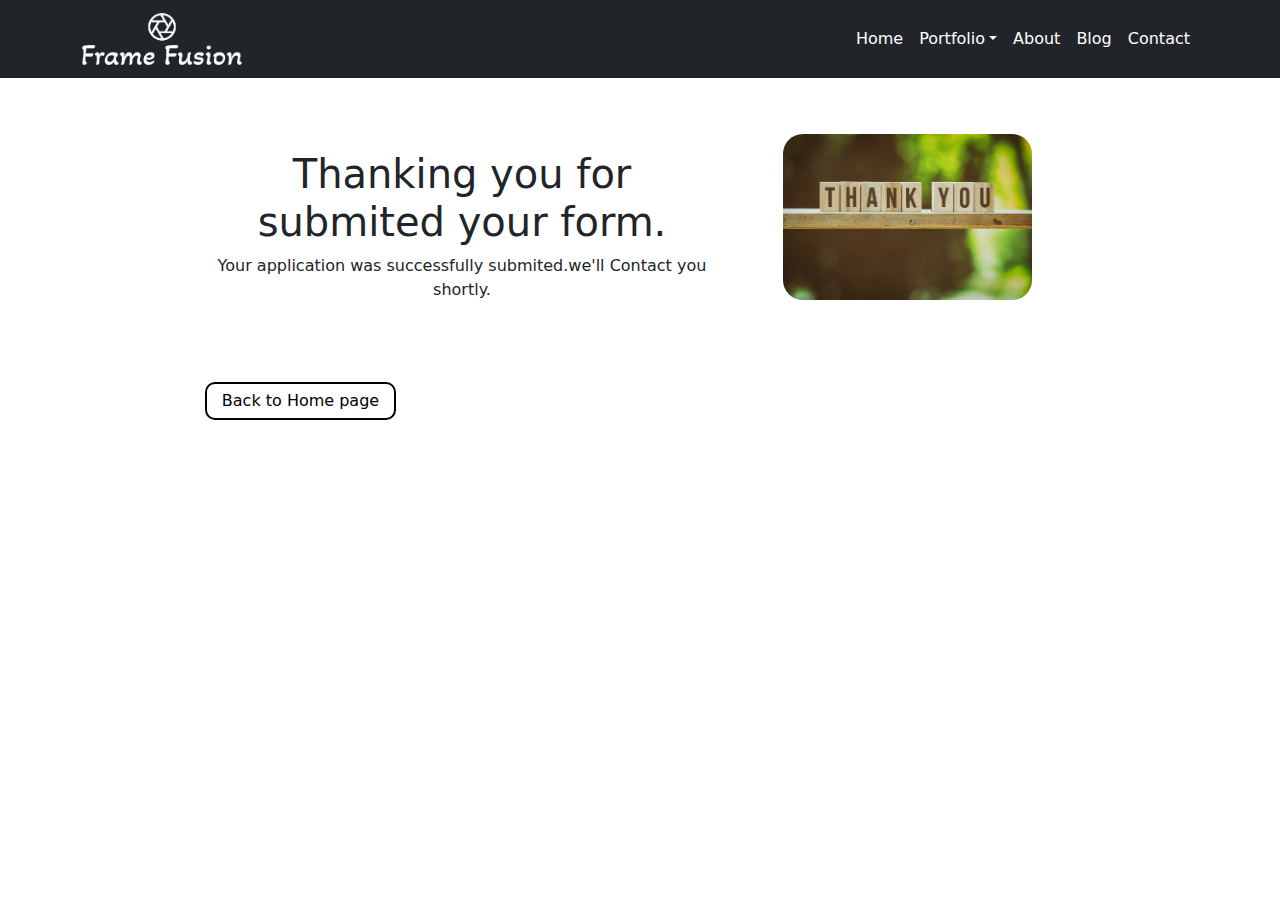
<file: submit.html>
<!DOCTYPE html>
<html lang="en">
<head>
    <meta charset="UTF-8">
    <meta name="viewport" content="width=device-width, initial-scale=1.0">
    <title>Google</title>
    <link rel="stylesheet" href="css/bootstrap.min.css">
    <link rel="stylesheet" href="style.css">
    <link rel="stylesheet" href="https://cdn.jsdelivr.net/npm/bootstrap-icons@1.11.3/font/bootstrap-icons.min.css">
    <link rel="preconnect" href="https://fonts.googleapis.com">
<link rel="preconnect" href="https://fonts.gstatic.com" crossorigin>
<link href="https://fonts.googleapis.com/css2?family=Roboto:ital,wght@0,100;0,300;0,400;0,500;0,700;0,900;1,100;1,300;1,400;1,500;1,700;1,900&display=swap" rel="stylesheet">
    <script src="https://code.jquery.com/jquery-3.7.1.min.js"></script>
    <script src="js/bootstrap.bundle.min.js"></script>
    <script src="data.js"></script>
    <script src="countMe/countMe.min.js"></script>

</head>
<body>
   <header class="container-fluid p-0">
    <nav
    class="navbar navbar-expand-lg navbar-light bg-dark"
>
    <div class="container">
        <a class="navbar-brand" href="index.html"><img src="logo/logo-no-background.png" alt=""></a>
        <button
            class="navbar-toggler d-lg-none"
            type="button"
            data-bs-toggle="collapse"
            data-bs-target="#collapsibleNavId"
            aria-controls="collapsibleNavId"
            aria-expanded="false"
            aria-label="Toggle navigation"
        >
            <span class="navbar-toggler-icon"></span>
        </button>
        <div class="collapse navbar-collapse justify-content-end" id="collapsibleNavId">
            <ul class="navbar-nav">
                <li class="nav-item">
                    <a class="nav-link" href="index.html" aria-current="page">Home</a>
                </li>
                <li class="nav-item dropdown">
                    <a
                        class="nav-link dropdown-toggle"
                        href="Portfolio.html"
                        id="dropdownId"
                        data-bs-toggle="dropdown"
                        >Portfolio</a>
                    <div
                        class="dropdown-menu"
                        aria-labelledby="dropdownId">
                        <a class="dropdown-item" href="wedding.html">Weddings</a >
                        <a class="dropdown-item" href="family.html">Family</a>
                            <a class="dropdown-item" href="group.html">Group</a>
                            <a class="dropdown-item" href="newborn.html">New Born</a>
                    </div>
                </li>
                <li class="nav-item">
                    <a class="nav-link" href="about.html">About</a>
                </li>
                <li class="nav-item">
                    <a class="nav-link" href="blog.html">Blog</a>
                </li>
                <li class="nav-item">
                    <a class="nav-link" href="contact.html">Contact</a>
                </li>
            </ul>
        </div>
    </div>
</nav>
   </header>
   <section class="container p-5 text-center mt-2" id="mit">
    <div class="row justify-content-center">
        <div class="col-12 col-lg-6 p-3">
            <h1>Thanking you for submited your form.</h1>
            <p>Your application was successfully submited.we'll Contact you shortly.</p>
        </div>
        <div class="col-12 col-lg-4">
            <img src="assets/13.avif" class="w-75" alt="">
        </div>
    </div> 
  </section>
  <button class="back"><a href="index.html">Back to Home page</a></button>



  
</body>
</html>
</file>
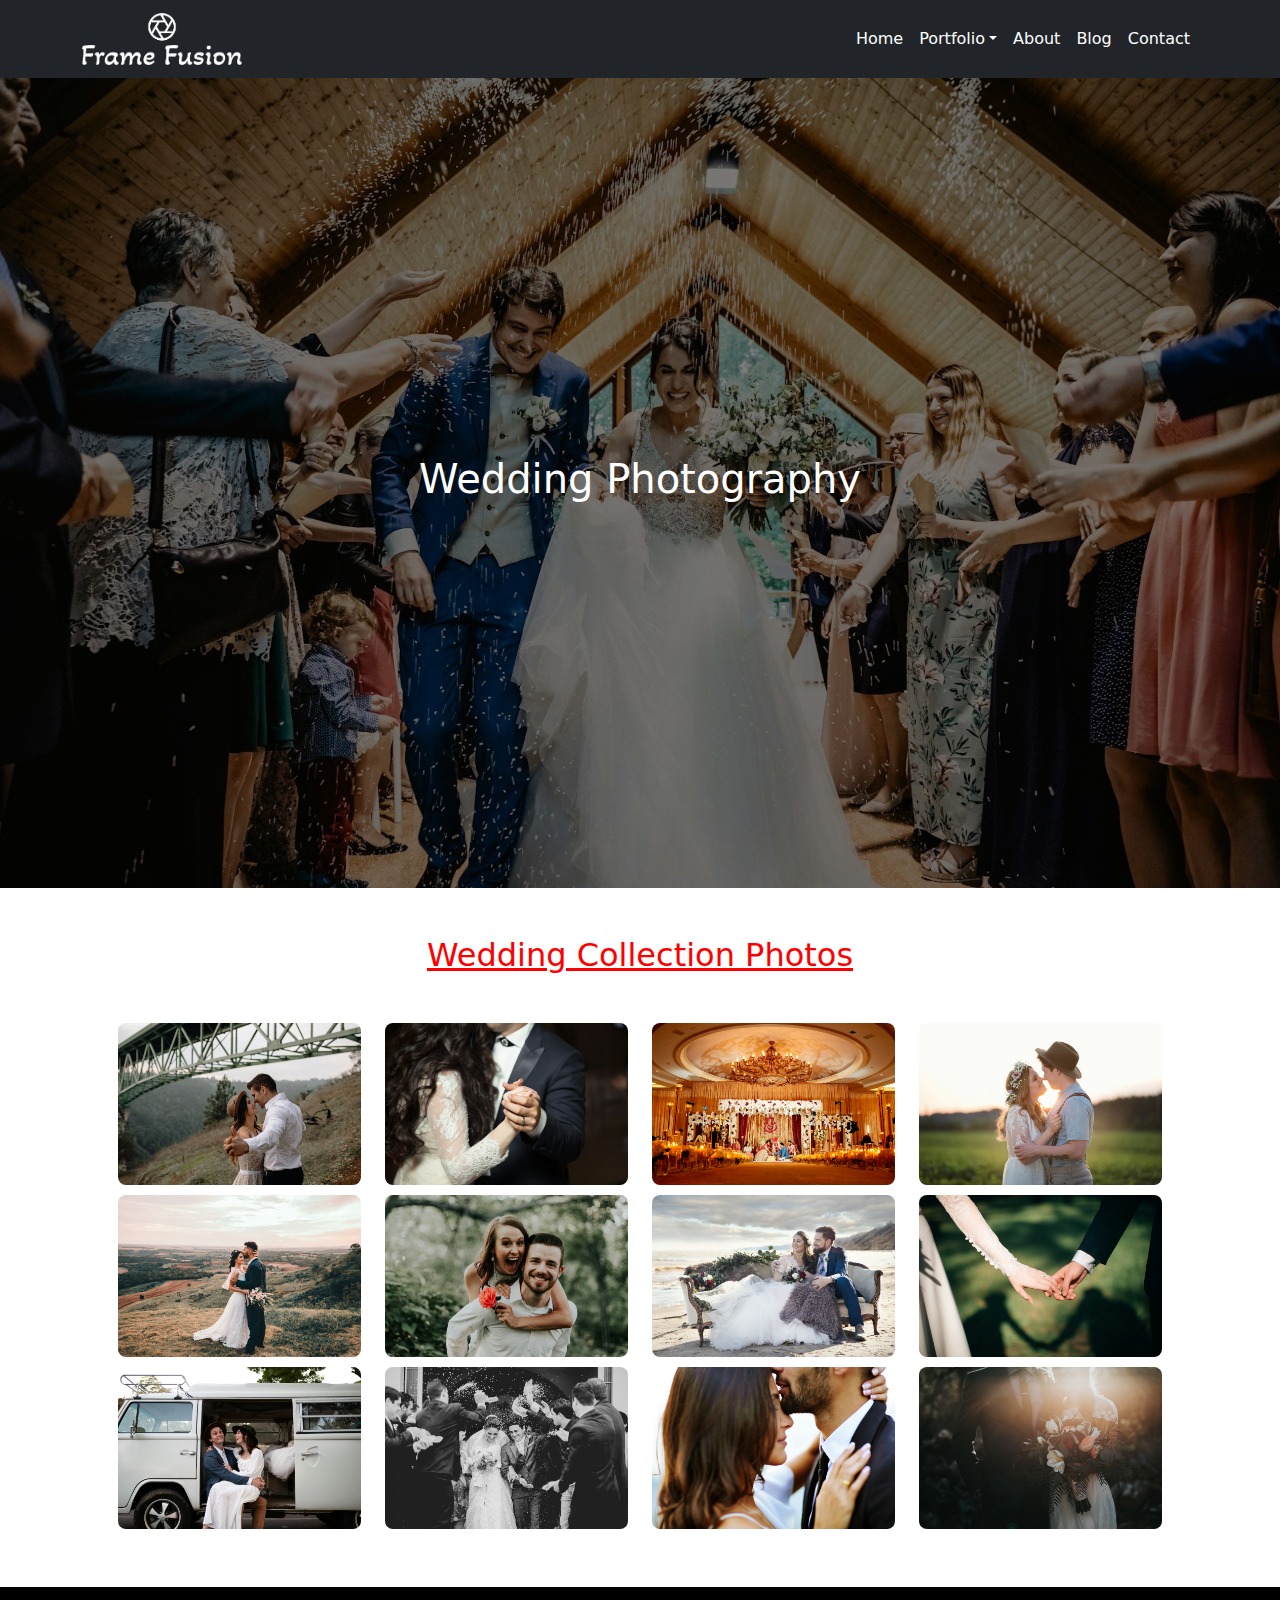
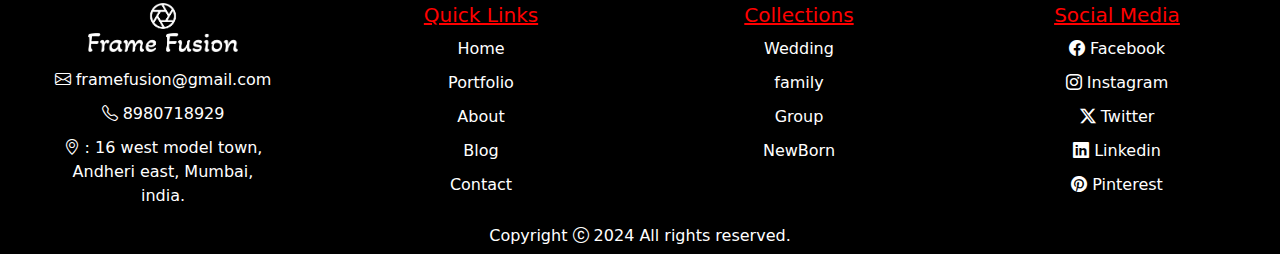
<file: wedding.html>
<!DOCTYPE html>
<html lang="en">
<head>
    <meta charset="UTF-8">
    <meta name="viewport" content="width=device-width, initial-scale=1.0">
    <title>Google</title>
    <link rel="stylesheet" href="css/bootstrap.min.css">
    <link rel="stylesheet" href="style.css">
    <link rel="stylesheet" href="https://cdn.jsdelivr.net/npm/bootstrap-icons@1.11.3/font/bootstrap-icons.min.css">
    <link rel="preconnect" href="https://fonts.googleapis.com">
<link rel="preconnect" href="https://fonts.gstatic.com" crossorigin>
<link href="https://fonts.googleapis.com/css2?family=Roboto:ital,wght@0,100;0,300;0,400;0,500;0,700;0,900;1,100;1,300;1,400;1,500;1,700;1,900&display=swap" rel="stylesheet">
<link rel="stylesheet" href="lightbox-gallery-blurred/jquery.lightbox.css">
    <script src="https://code.jquery.com/jquery-3.7.1.min.js"></script>
    <script src="js/bootstrap.bundle.min.js"></script>
    <script src="data.js"></script>
    <script src="countMe/countMe.min.js"></script>
   <script src="lightbox-gallery-blurred/jquery.lightbox.js"></script>
</head>
<body>
   <header class="container-fluid p-0">
    <nav
    class="navbar navbar-expand-lg navbar-light bg-dark"
>
    <div class="container">
        <a class="navbar-brand" href="index.html"><img src="logo/logo-no-background.png" alt=""></a>
        <button
            class="navbar-toggler d-lg-none"
            type="button"
            data-bs-toggle="collapse"
            data-bs-target="#collapsibleNavId"
            aria-controls="collapsibleNavId"
            aria-expanded="false"
            aria-label="Toggle navigation"
        >
            <span class="navbar-toggler-icon"></span>
        </button>
        <div class="collapse navbar-collapse justify-content-end" id="collapsibleNavId">
            <ul class="navbar-nav">
                <li class="nav-item">
                    <a class="nav-link" href="index.html" aria-current="page">Home</a>
                </li>
                <li class="nav-item dropdown">
                    <a
                        class="nav-link dropdown-toggle"
                        href="Portfolio.html"
                        id="dropdownId"
                        data-bs-toggle="dropdown"
                        aria-haspopup="true"
                        aria-expanded="false"
                        >Portfolio</a>
                    <div
                        class="dropdown-menu"
                        aria-labelledby="dropdownId">
                        <a class="dropdown-item" href="wedding.html">Weddings</a >
                        <a class="dropdown-item" href="family.html">Family</a>
                            <a class="dropdown-item" href="group.html">Group</a>
                            <a class="dropdown-item" href="newborn.html">New Born</a>
                    </div>
                </li>
                <li class="nav-item">
                    <a class="nav-link" href="about.html">About</a>
                </li>
                <li class="nav-item">
                    <a class="nav-link" href="blog.html">Blog</a>
                </li>
                <li class="nav-item">
                    <a class="nav-link" href="contact.html">Contact</a>
                </li>
            </ul>
        </div>
    </div>
</nav>
   </header>
   <section class="container-fluid p-0">
    <div class="bg20 flex">
        <h1>Wedding Photography</h1>
    </div>
   </section>
 <section class="container p-5" id="wedd">
    <h2 class="text-center mb-5">Wedding Collection Photos</h2>
    <div class="gallery">
        <div
            class="row">
            <div class="col-6 col-lg-3">
           <a href="photos/wedding/1.jpg"><img src="photos/wedding/1.jpg" class="w-100" alt=""></a>
            </div>
            <div class="col-6 col-lg-3">
                <a href="photos/wedding/2.jpg"><img src="photos/wedding/2.jpg" class="w-100" alt=""></a>
                 </div>
                 <div class="col-6 col-lg-3">
                    <a href="photos/wedding/3.jpg"><img src="photos/wedding/3.jpg" class="w-100" alt=""></a>
                     </div>
                     <div class="col-6 col-lg-3">
                        <a href="photos/wedding/4.jpg"><img src="photos/wedding/4.jpg" class="w-100" alt=""></a>
                         </div>
                         <div class="col-6 col-lg-3">
                            <a href="photos/wedding/5.jpg"><img src="photos/wedding/5.jpg" class="w-100" alt=""></a>
                             </div>
                             <div class="col-6 col-lg-3">
                                <a href="photos/wedding/6.jpg"><img src="photos/wedding/6.jpg" class="w-100" alt=""></a>
                                 </div>
                                 <div class="col-6 col-lg-3">
                                    <a href="photos/wedding/7.jpg"><img src="photos/wedding/7.jpg" class="w-100" alt=""></a>
                                     </div>
                                     <div class="col-6 col-lg-3">
                                        <a href="photos/wedding/8.jpg"><img src="photos/wedding/8.jpg" class="w-100" alt=""></a>
                                         </div>
                                         <div class="col-6 col-lg-3">
                                            <a href="photos/wedding/9.jpg"><img src="photos/wedding/9.jpg" class="w-100" alt=""></a>
                                             </div>
                                             <div class="col-6 col-lg-3">
                                                <a href="photos/wedding/10.jpg"><img src="photos/wedding/10.jpg" class="w-100" alt=""></a>
                                                 </div>
                                                 <div class="col-6 col-lg-3">
                                                    <a href="photos/wedding/11.jpg"><img src="photos/wedding/11.jpg" class="w-100" alt=""></a>
                                                     </div>
                                                     <div class="col-6 col-lg-3">
                                                        <a href="photos/wedding/12.jpg"><img src="photos/wedding/13.jpg" class="w-100" alt=""></a>
                                                         </div>
                                                                                              
        </div>
        
    </div>
 </section>
 <footer class="container-fluid text-center p-0  p-3" id="foot">
    <div
        class="row justify-content-center">
        <div class="col-6 col-lg-3">
            <img src="logo/logo-no-background.png" alt="">
            <div class="mt-3">
                <li><i class="bi bi-envelope"></i> framefusion@gmail.com</li>  
              <li><i class="bi bi-telephone"></i> 8980718929</li>
              <li><i class="bi bi-geo-alt"></i> : 16 west model town, <br>
                Andheri east, Mumbai, <br> india.
            </div>
        </div>
        <div class="col-6 col-lg-3">
            <h5>Quick Links</h5>
           <div class="mt-2">
            <li><a href="index.html">Home</a></li>
            <li><a href="Portfolio.html">Portfolio</a></li>
            <li><a href="about.html">About</a></li>
            <li><a href="blog.html">Blog</a></li>
            <li><a href="contact.html">Contact</a></li>
           </div>
        </div>
        <div class="col-6 col-lg-3">
            <h5>Collections</h5>
            <div class="mt-2">
                <li><a href="wedding.html">Wedding</a></li>
                <li><a href="family.html">family</a></li>
                <li><a href="group.html">Group</a></li>
                <li><a href="newborn.html">NewBorn</a></li>
            </div>
        </div>
        <div class="col-6 col-lg-3">
            <h5>Social Media</h5>
            <div class="mt-2">
                <li><i class="bi bi-facebook"></i> Facebook</li>
                <li><i class="bi bi-instagram"></i> Instagram</li>
                <li><i class="bi bi-twitter-x"></i> Twitter</li>
                <li><i class="bi bi-linkedin"></i> Linkedin</li>
                <li><i class="bi bi-pinterest"></i> Pinterest</li>
            </div>
        </div>
    </div>
 </footer>
 <footer class="flen">
    <p class="text-center">Copyright <i class="bi bi-c-circle"></i> 2024 All rights reserved.</p>
</footer>

</body>
</html>
</file>
<file: style.css>
*{
    box-sizing: border-box;
    font-family: system-ui, -apple-system, BlinkMacSystemFont, 'Segoe UI', Roboto, Oxygen, Ubuntu, Cantarell, 'Open Sans', 'Helvetica Neue', sans-serif;
}
  .roboto-medium {
    font-family: "Roboto", sans-serif;
    font-weight: 500;
    font-style: normal;
  }
.navbar-brand img{
    width: 160px;
}
.nav-link{
  color: white;
}
.nav-link:hover{
    color: white;
    text-decoration-line: underline;
}
.dropdown-item:hover{
 background-color:aqua;
}
.navbar-toggler{
    color: white;
}
.navbar-toggler-icon{
    background-color: white;
    color: white;
}
.nav-item{
    color: white;
}
.flex{
    display: flex;
    align-items: center;
    justify-content: center;
}
#clen a button:hover{
 background-color: white;
 color: black;
 font-weight: 600;
}
#clen1 a button:hover{
    background-color: white;
    color: black;
    font-weight: 600;
   }
   #clen2 a button:hover{
    background-color: white;
    color: black;
    font-weight: 600;
   }
.bg{
    width: 100%;
    height: 87vh;
    background-image: url(assets/bg/1.jpg);
    background-position: center;
    background-size: cover;
    color: white;
}
.bg button{
    width: 150px;
  background-color: transparent;
  border: 1px solid white;
  color: white;
  padding: 10px 30px;
  border-radius: 8px;

}
.bg1{
    width: 100%;
    height: 87vh;
    background-image: url(assets/bg/2.jpg);
    background-position: center;
    background-size: cover;
    color: white;
}
.bg1 button{
    width: 150px;
  background-color: transparent;
  border: 1px solid white;
  color: white;
  padding: 10px 30px;
  border-radius: 8px;

}
.bg2{
    width: 100%;
    height: 87vh;
    background-image: url(assets/bg/4.jpg);
    background-position: center;
    background-size: cover;
    color: white;
}
.bg2 button{
    width: 150px;
  background-color: transparent;
  border: 1px solid white;
  color: white;
  padding: 10px 30px;
  border-radius: 8px;

}
#abt img{
    border-radius: 30px;
    height: 430px;
}
#abt h2{
    text-align: center;
}
#abt button{
    background-color:white !important;
    padding: 5px 10px;
    width: 100px;
    border: 2px solid red;
    border-radius: 8px;
}
a{
    text-decoration: none;
    color: black;
}
.jsk{
    display: flex;
    justify-content: center;
    }
    .jsk h1{
        font-weight: 700;
    }
    .jsk2{
        margin-left: 10%;
    }
    .jsk3{
        margin-left: 10%;
    }
.bg4{
    width: 270px;
    height: 270px;
    background-image: url(assets/cat/wedding.jpg);
    background-position: center;
    background-size: cover;
    border-radius: 20px;
    margin-top: 20px;
    transition-duration: 1s;
}
.bg4 a{
 color: white;
}
.bg4:hover{
  width: 280px;
  height: 280px;
}
.bg5{
    width: 270px;
    height: 270px;
    background-image: url(assets/cat/family.jpg);
    background-position: center;
    background-size: cover;
    border-radius: 20px;
    margin-top: 20px;
    transition-duration: 1s;
}

.bg5 a{
    color: white;
   }
   .bg5:hover{
    width: 280px;
    height: 280px;
   }
.bg6{
    width: 270px;
    height: 270px;
    background-image: url(assets/cat/group.jpg);
    background-position: center;
    background-size: cover;
    border-radius: 20px;
    margin-top: 20px;
    transition-duration: 1s;
}
.bg6:hover{
    width: 280px;
    height: 280px;
}
.bg6 a{
    color: white;
   }
.bg7{
    width: 270px;
    height: 270px;
    background-image: url(assets/cat/new\ born.jpg);
    background-position: center;
    background-size: cover;
    border-radius: 20px;
    margin-top: 20px;
    transition-duration: 1s;
}
.bg7:hover{
    width: 280px;
    height: 280px;
}
.bg7 a{
    color: white;
}
#log .card{
    box-shadow: 2px 2px 4px 3px grey;
    text-align: justify;
    margin-bottom: 10px;
}
#test img{
    border-radius: 100%;
    width: 100px;
}
#test h4{
    margin-left: 40%;
    color: gold;
}
#test{
    text-align: justify;
}
#test h5{
    margin-left: 39%;
}
#test .mon{
    border: 1px solid grey;
    border-radius: 50px;
    padding: 10px 15px;
}
#foot{
    background-color: black;
}
#foot a{
    color: white;
}
#foot li a:hover{
    color: aqua;
}
#foot img{
  width: 150px;
}
#foot li:hover{
    color: aqua;
}
#foot li{
    list-style: none;
    color: white;
    margin-top: 10px;
}
#foot h5{
    color: red;
    text-decoration-line: underline;
}
.flen{
    background-color: black;
    color: white;
    padding: 0%;
    margin: 0%;
    height: 30px;
}
.bg10{
    width: 100%;
    height:90vh;
    background-image: url(assets/4.jpg);
    background-position: center;
    background-size: cover;
    color: white;
}
.bg10 h1{
    color: rgb(245, 41, 41);
}
#uta{
    text-align: justify;
}
#uta img{
    border-radius: 20px;
}
#uta h3{
    color: red;
    font-family: sans-serif;
    font-style: italic;
}
#and img{
 border-radius: 20px;
 height: 400px;
}
.card{
    box-shadow: 2px 2px 4px 3px gray;
}
#est p{
    text-align: justify;
}
#est img{
    width: 60px;
    text-align: center;
    margin: auto;
}
#est .card h5{
    color: gold;
}
#est .card-body h5{
    color: black;
}
.bg11{
    width: 100%;
    height: 80vh;
    background-image: url(assets/6.jpg);
    background-position: center;
    background-size: cover;
    color: white;
}
#con img{
 height: 700px;
 border-radius: 30px;
}
.bg12{
    width: 100%;
    height: 80vh;
    background-image: url(assets/9.jpg);
    background-position: center;
    background-size: cover;
    color: white;   
}
.bg13{
    width: 100%;
    height: 90vh;
    background-image: url(assets/10.jpg);
    background-position: center;
    background-size: cover;
    color: white;   
}
.bg20{
    width: 100%;
    height: 90vh;
    background-image: url(assets/cat/wedding.jpg);
    background-size: cover;
    background-position: center;
    color: white;
}
#wedd img{
    margin-bottom: 10px;
    border-radius: 8px;
}
#wedd h2{
    text-decoration-line: underline;
    color: red;
}
.gallery{
    transition-duration: 5s;
}
.gallery img:hover{
    border-radius: 15px;
}

.bg21{
    width: 100%;
    height: 90vh;
    background-image: url(assets/cat/family.jpg);
    background-size: cover;
    background-position: center;
    color: white; 
}
#fami img{
    margin-bottom: 10px;
    border-radius: 8px;  
}
#fami h2{
    text-decoration-line: underline;
    color: red; 
}
.bg22{
    width: 100%;
    height: 90vh;
    background-image: url(assets/cat/new\ born.jpg);
    background-size: cover;
    background-position: center;
    color: white;
}
#baby img{
    margin-bottom: 10px;
    border-radius: 8px;  
}
#baby h2{
    text-decoration-line: underline;
    color: red; 
}
.bg23{
    width: 100%;
    height: 90vh;
    background-image: url(assets/cat/group.jpg);
    background-size: cover;
    background-position: center;
    color: white;
}
#gro img{
    margin-bottom: 10px;
    border-radius: 8px;  
}
#gro h2{
    text-decoration-line: underline;
    color: red; 
}
@media (max-width: 996px) {
    .gallery img{
       height: 160px;
    }
}
.carousel-control-prev{
    color: black;
}
#mit img{
    border-radius: 20px;
   }
   .back{
    background-color: transparent;
   margin-left: 16%;
   border-radius: 10px;
   border: 2px solid black;
   padding: 5px 15px;
}
</file>
